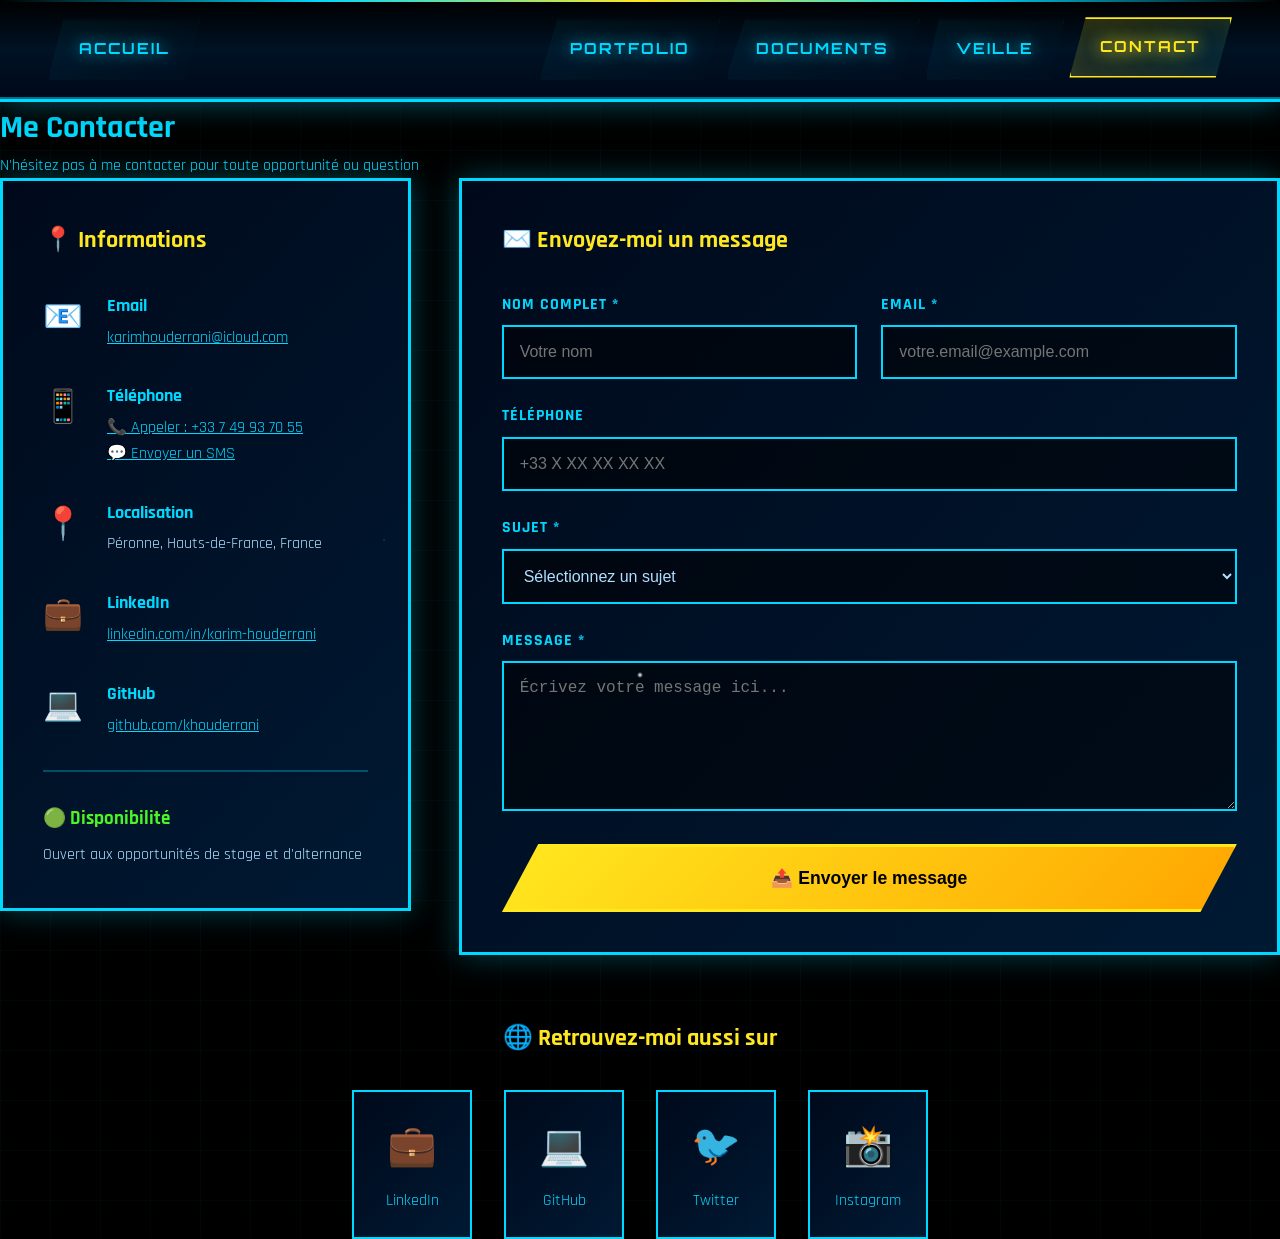
<file: CONTACT.html>
<!DOCTYPE html>
<html lang="fr">
<head>
    <meta charset="UTF-8">
    <meta name="viewport" content="width=device-width, initial-scale=1.0">
    <title>Contact - Karim Houderrani</title>
    <link rel="stylesheet" href="style.css">
</head>
<body>
    <!-- Menu -->
    <header>
        <nav>
            <ul class="menu-left">
                <li><a href="index.html">Accueil</a></li>
            </ul>
            <ul class="menu-right">
                <li class="has-submenu">
                    <a href="#">Portfolio</a>
                    <ul class="submenu">
                        <li><a href="tp.html">TPs</a></li>
                        <li><a href="projet.html">Projets</a></li>
                        <li><a href="stagesio1.html">Stage SIO1</a></li>
                        <li><a href="stagesio2.html">Stage SIO2</a></li>
                    </ul>
                </li>
                <li class="has-submenu">
                    <a href="#">Documents</a>
                    <ul class="submenu">
                        <li><a href="cv.html">CV</a></li>
                        <li><a href="lettre de motivation.html">Lettre de motivation</a></li>
                        <li><a href="conventionstagesio1.html">Convention SIO1</a></li>
                        <li><a href="conventionstagesio2.html">Convention SIO2</a></li>
                    </ul>
                </li>
                <li class="has-submenu">
                    <a href="#">Veille</a>
                    <ul class="submenu">
                        <li><a href="veillesujet1.html">Thème 1</a></li>
                        <li><a href="veillesujet2.html">Thème 2</a></li>
                    </ul>
                </li>
                <li><a href="contact.html" class="active">Contact</a></li>
            </ul>
        </nav>
    </header>

    <main class="content-page">
        <div class="container">
            <h1 class="page-title">Me Contacter</h1>
            <p class="page-subtitle">N'hésitez pas à me contacter pour toute opportunité ou question</p>

            <div class="contact-wrapper">
                <!-- Informations de contact -->
                <div class="contact-info">
                    <h2>📍 Informations</h2>
                    
                    <div class="contact-item">
                        <div class="contact-icon">📧</div>
                        <div class="contact-details">
                            <h3>Email</h3>
                            <p><a href="mailto:karimhouderrani@icloud.com">karimhouderrani@icloud.com</a></p>
                        </div>
                    </div>

                    <div class="contact-item">
                        <div class="contact-icon">📱</div>
                        <div class="contact-details">
                            <h3>Téléphone</h3>
                            <p>
                                <a href="tel:+33749937055">📞 Appeler : +33 7 49 93 70 55</a>
                            </p>
                            <p>
                                <a href="sms:+33749937055">💬 Envoyer un SMS</a>
                            </p>
                        </div>
                    </div>

                    <div class="contact-item">
                        <div class="contact-icon">📍</div>
                        <div class="contact-details">
                            <h3>Localisation</h3>
                            <p>Péronne, Hauts-de-France, France</p>
                        </div>
                    </div>

                    <div class="contact-item">
                        <div class="contact-icon">💼</div>
                        <div class="contact-details">
                            <h3>LinkedIn</h3>
                            <p>
                                <a href="https://www.linkedin.com/in/karim-houderrani-457014387" target="_blank">
                                    linkedin.com/in/karim-houderrani
                                </a>
                            </p>
                        </div>
                    </div>

                    <div class="contact-item">
                        <div class="contact-icon">💻</div>
                        <div class="contact-details">
                            <h3>GitHub</h3>
                            <p><a href="https://github.com/khouderrani" target="_blank">github.com/khouderrani</a></p>
                        </div>
                    </div>

                    <div class="availability">
                        <h3>🟢 Disponibilité</h3>
                        <p>Ouvert aux opportunités de stage et d'alternance</p>
                    </div>
                </div>

                <!-- Formulaire de contact Formspree -->
                <div class="contact-form-container">
                    <h2>✉️ Envoyez-moi un message</h2>
                    
                    <!-- ⚠️ Remplace XXXXXXXX par ton vrai code Formspree -->
                    <form class="contact-form" action="https://formspree.io/f/mqenegpq" method="POST">
                        
                        <div class="form-row">
                            <div class="form-group">
                                <label for="nom">Nom complet *</label>
                                <input type="text" id="nom" name="nom" required placeholder="Votre nom">
                            </div>

                            <div class="form-group">
                                <label for="email">Email *</label>
                                <input type="email" id="email" name="email" required placeholder="votre.email@example.com">
                            </div>
                        </div>

                        <div class="form-group">
                            <label for="telephone">Téléphone</label>
                            <input type="tel" id="telephone" name="telephone" placeholder="+33 X XX XX XX XX">
                        </div>

                        <div class="form-group">
                            <label for="sujet">Sujet *</label>
                            <select id="sujet" name="sujet" required>
                                <option value="">Sélectionnez un sujet</option>
                                <option value="stage">Proposition de stage</option>
                                <option value="emploi">Opportunité d'emploi</option>
                                <option value="alternance">Alternance</option>
                                <option value="projet">Collaboration sur un projet</option>
                                <option value="information">Demande d'information</option>
                                <option value="autre">Autre</option>
                            </select>
                        </div>

                        <div class="form-group">
                            <label for="message">Message *</label>
                            <textarea id="message" name="message" required placeholder="Écrivez votre message ici..."></textarea>
                        </div>

                        <!-- Champ caché pour rediriger après envoi -->
                        <input type="hidden" name="_next" value="https://titulaireranik-ctrl.github.io/khouderrani.github.io/contact.html">
                        
                        <!-- Champ caché pour le sujet de l'email reçu -->
                        <input type="hidden" name="_subject" value="Nouveau message depuis ton portfolio !">

                        <button type="submit" class="btn-submit">
                            <span>📤 Envoyer le message</span>
                        </button>
                    </form>

                    <div id="form-message" class="form-feedback"></div>
                </div>
            </div>

            <!-- Section réseaux sociaux -->
            <div class="social-section">
                <h2>🌐 Retrouvez-moi aussi sur</h2>
                <div class="social-links">
                    <a href="https://www.linkedin.com/in/karim-houderrani-457014387" class="social-link" target="_blank">
                        <span class="social-icon">💼</span>
                        <span>LinkedIn</span>
                    </a>
                    <a href="https://github.com/khouderrani" class="social-link" target="_blank">
                        <span class="social-icon">💻</span>
                        <span>GitHub</span>
                    </a>
                    <a href="#" class="social-link" target="_blank">
                        <span class="social-icon">🐦</span>
                        <span>Twitter</span>
                    </a>
                    <a href="#" class="social-link" target="_blank">
                        <span class="social-icon">📸</span>
                        <span>Instagram</span>
                    </a>
                </div>
            </div>
        </div>
    </main>
</body>
</html>
</file>
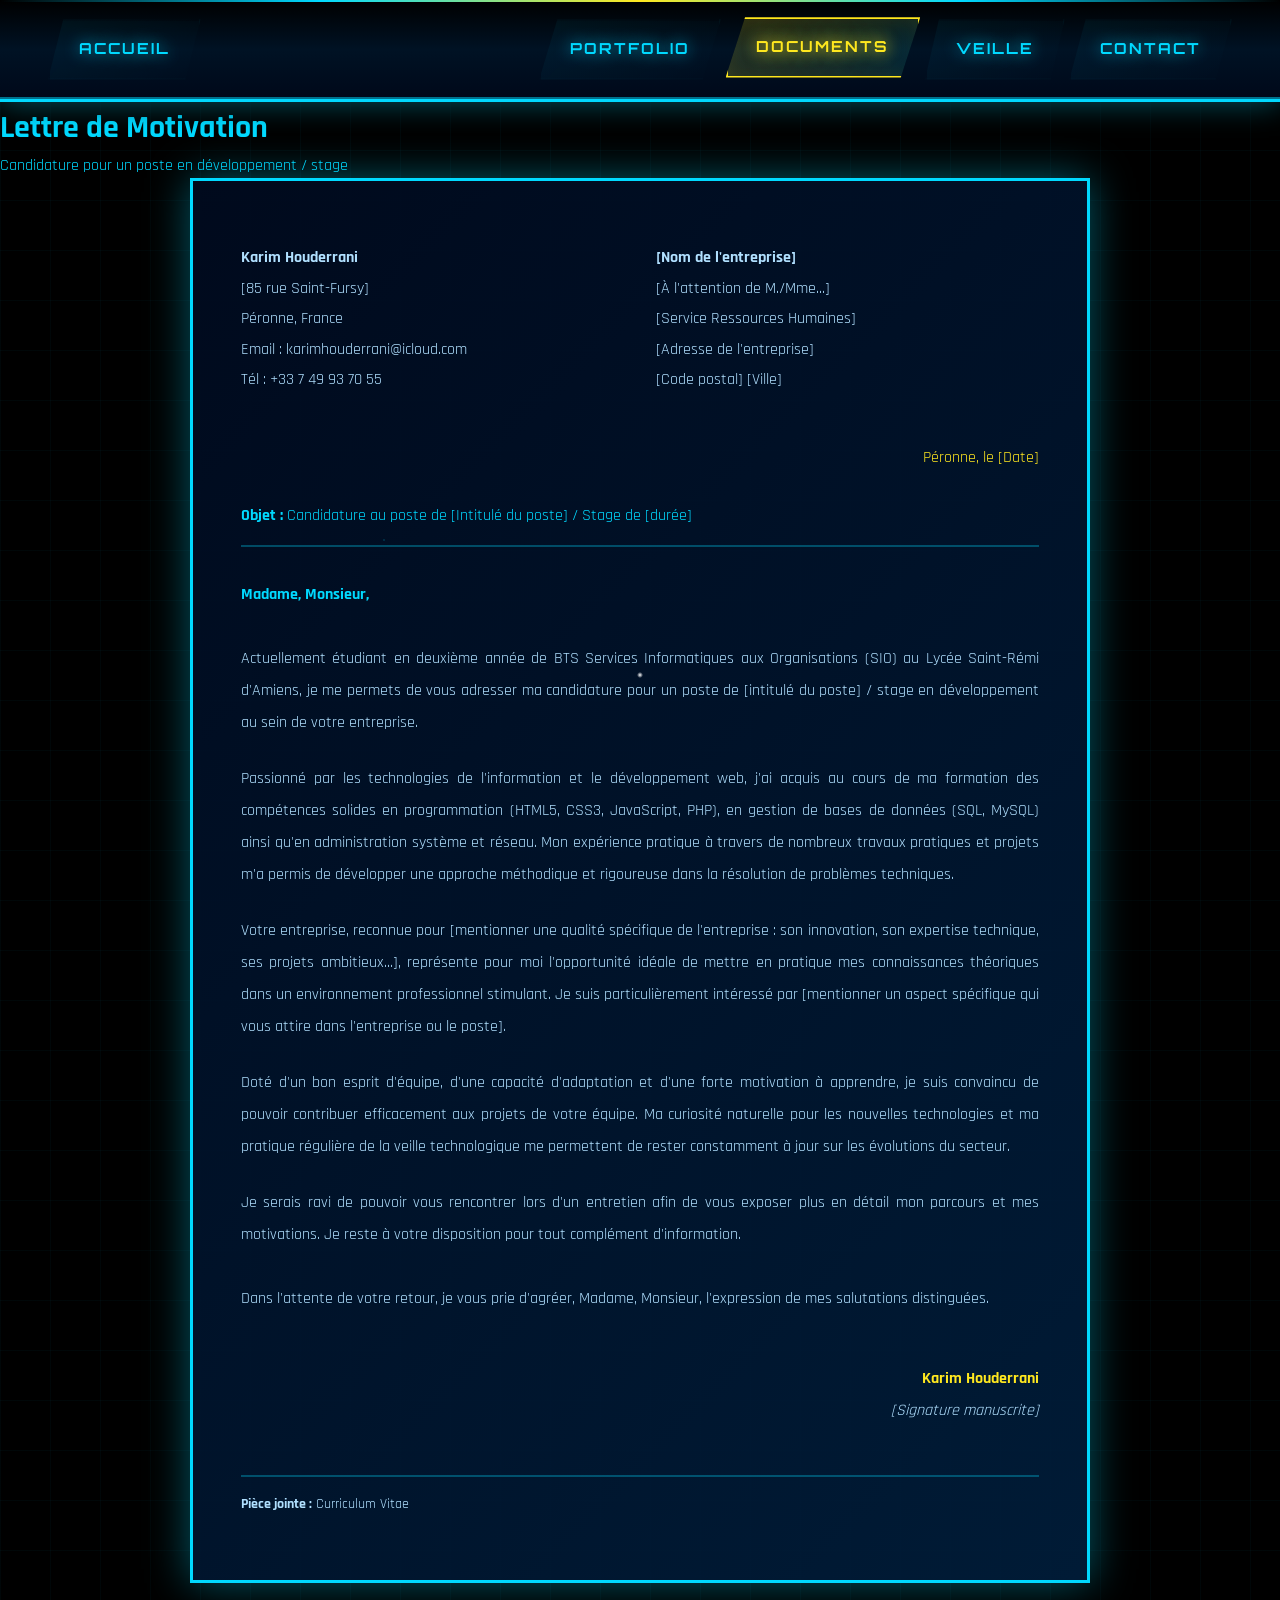
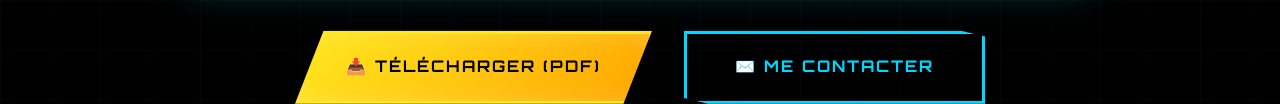
<file: lettre de motivation.html>
<!DOCTYPE html>
<html lang="fr">
<head>
    <meta charset="UTF-8">
    <meta name="viewport" content="width=device-width, initial-scale=1.0">
    <title>Lettre de Motivation - Karim Houderrani</Kbd></title>
    <link rel="stylesheet" href="style.css">
</head>
<body>
    <!-- Menu -->

    <header>
        <nav>
            <ul class="menu-left">
                <li><a href="index.html">Accueil</a></li>
            </ul>
            <ul class="menu-right">
                <li class="has-submenu">
                    <a href="#">Portfolio</a>
                    <ul class="submenu">
                        <li><a href="tp.html">TPs</a></li>
                        <li><a href="projet.html">Projets</a></li>
                        <li><a href="stagesio1.html">Stage SIO1</a></li>
                        <li><a href="stagesio2.html">Stage SIO2</a></li>
                    </ul>
                </li>
                <li class="has-submenu">
                    <a href="#" class="active">Documents</a>
                    <ul class="submenu">
                        <li><a href="cv.html">CV</a></li>
                        <li><a href="lettre de motivation.html">Lettre de motivation</a></li>
                        <li><a href="conventionstagesio1.html">Convention SIO1</a></li>
                        <li><a href="conventionstagesio2.html">Convention SIO2</a></li>
                    </ul>
                </li>
                <li class="has-submenu">
                    <a href="#">Veille</a>
                    <ul class="submenu">
                        <li><a href="veillesujet1.html">Thème 1</a></li>
                        <li><a href="veillesujet2.html">Thème 2</a></li>
                    </ul>
                </li>
                <li><a href="contact.html">Contact</a></li>
            </ul>
        </nav>
    </header>

    <main class="content-page">
        <div class="container">
            <h1 class="page-title">Lettre de Motivation</h1>
            <p class="page-subtitle">Candidature pour un poste en développement / stage</p>

            <div class="letter-container">
                <div class="letter-header">
                    <div class="sender-info">
                        <p><strong>Karim Houderrani</strong></p>
                        <p>[85 rue Saint-Fursy]</p>
                        <p>Péronne, France</p>
                        <p>Email : karimhouderrani@icloud.com</p>
                        <p>Tél : +33 7 49 93 70 55</p>
                    </div>
                    
                    <div class="recipient-info">
                        <p><strong>[Nom de l'entreprise]</strong></p>
                        <p>[À l'attention de M./Mme...]</p>
                        <p>[Service Ressources Humaines]</p>
                        <p>[Adresse de l'entreprise]</p>
                        <p>[Code postal] [Ville]</p>
                    </div>
                </div>

                <div class="letter-date">
                    <p>Péronne, le [Date]</p>
                </div>

                <div class="letter-object">
                    <p><strong>Objet :</strong> Candidature au poste de [Intitulé du poste] / Stage de [durée]</p>
                </div>

                <div class="letter-body">
                    <p class="salutation">Madame, Monsieur,</p>

                    <p class="paragraph">
                        Actuellement étudiant en deuxième année de BTS Services Informatiques aux Organisations (SIO) au Lycée Saint-Rémi d'Amiens, je me permets de vous adresser ma candidature pour un poste de [intitulé du poste] / stage en développement au sein de votre entreprise.
                    </p>

                    <p class="paragraph">
                        Passionné par les technologies de l'information et le développement web, j'ai acquis au cours de ma formation des compétences solides en programmation (HTML5, CSS3, JavaScript, PHP), en gestion de bases de données (SQL, MySQL) ainsi qu'en administration système et réseau. Mon expérience pratique à travers de nombreux travaux pratiques et projets m'a permis de développer une approche méthodique et rigoureuse dans la résolution de problèmes techniques.
                    </p>

                    <p class="paragraph">
                        Votre entreprise, reconnue pour [mentionner une qualité spécifique de l'entreprise : son innovation, son expertise technique, ses projets ambitieux...], représente pour moi l'opportunité idéale de mettre en pratique mes connaissances théoriques dans un environnement professionnel stimulant. Je suis particulièrement intéressé par [mentionner un aspect spécifique qui vous attire dans l'entreprise ou le poste].
                    </p>

                    <p class="paragraph">
                        Doté d'un bon esprit d'équipe, d'une capacité d'adaptation et d'une forte motivation à apprendre, je suis convaincu de pouvoir contribuer efficacement aux projets de votre équipe. Ma curiosité naturelle pour les nouvelles technologies et ma pratique régulière de la veille technologique me permettent de rester constamment à jour sur les évolutions du secteur.
                    </p>

                    <p class="paragraph">
                        Je serais ravi de pouvoir vous rencontrer lors d'un entretien afin de vous exposer plus en détail mon parcours et mes motivations. Je reste à votre disposition pour tout complément d'information.
                    </p>

                    <p class="closing">
                        Dans l'attente de votre retour, je vous prie d'agréer, Madame, Monsieur, l'expression de mes salutations distinguées.
                    </p>

                    <div class="signature">
                        <p><strong>Karim Houderrani</strong></p>
                        <p style="font-style: italic; color: #B0E0FF;">[Signature manuscrite]</p>
                    </div>
                </div>

                <div class="letter-footer">
                    <p style="font-size: 0.9rem; color: #B0E0FF;">
                        <strong>Pièce jointe :</strong> Curriculum Vitae
                    </p>
                </div>
            </div>

            <!-- Boutons d'action -->
            <div style="text-align: center; margin-top: 3rem; display: flex; gap: 2rem; justify-content: center; flex-wrap: wrap;">
                <a href="Lettre_de_motivation_Karim.pdf" download class="btn-primary">📥 Télécharger (PDF)</a>
                <a href="contact.html" class="btn-secondary">✉️ Me Contacter</a>
            </div>
        </div>
    </main>
</body>
</html>
</file>
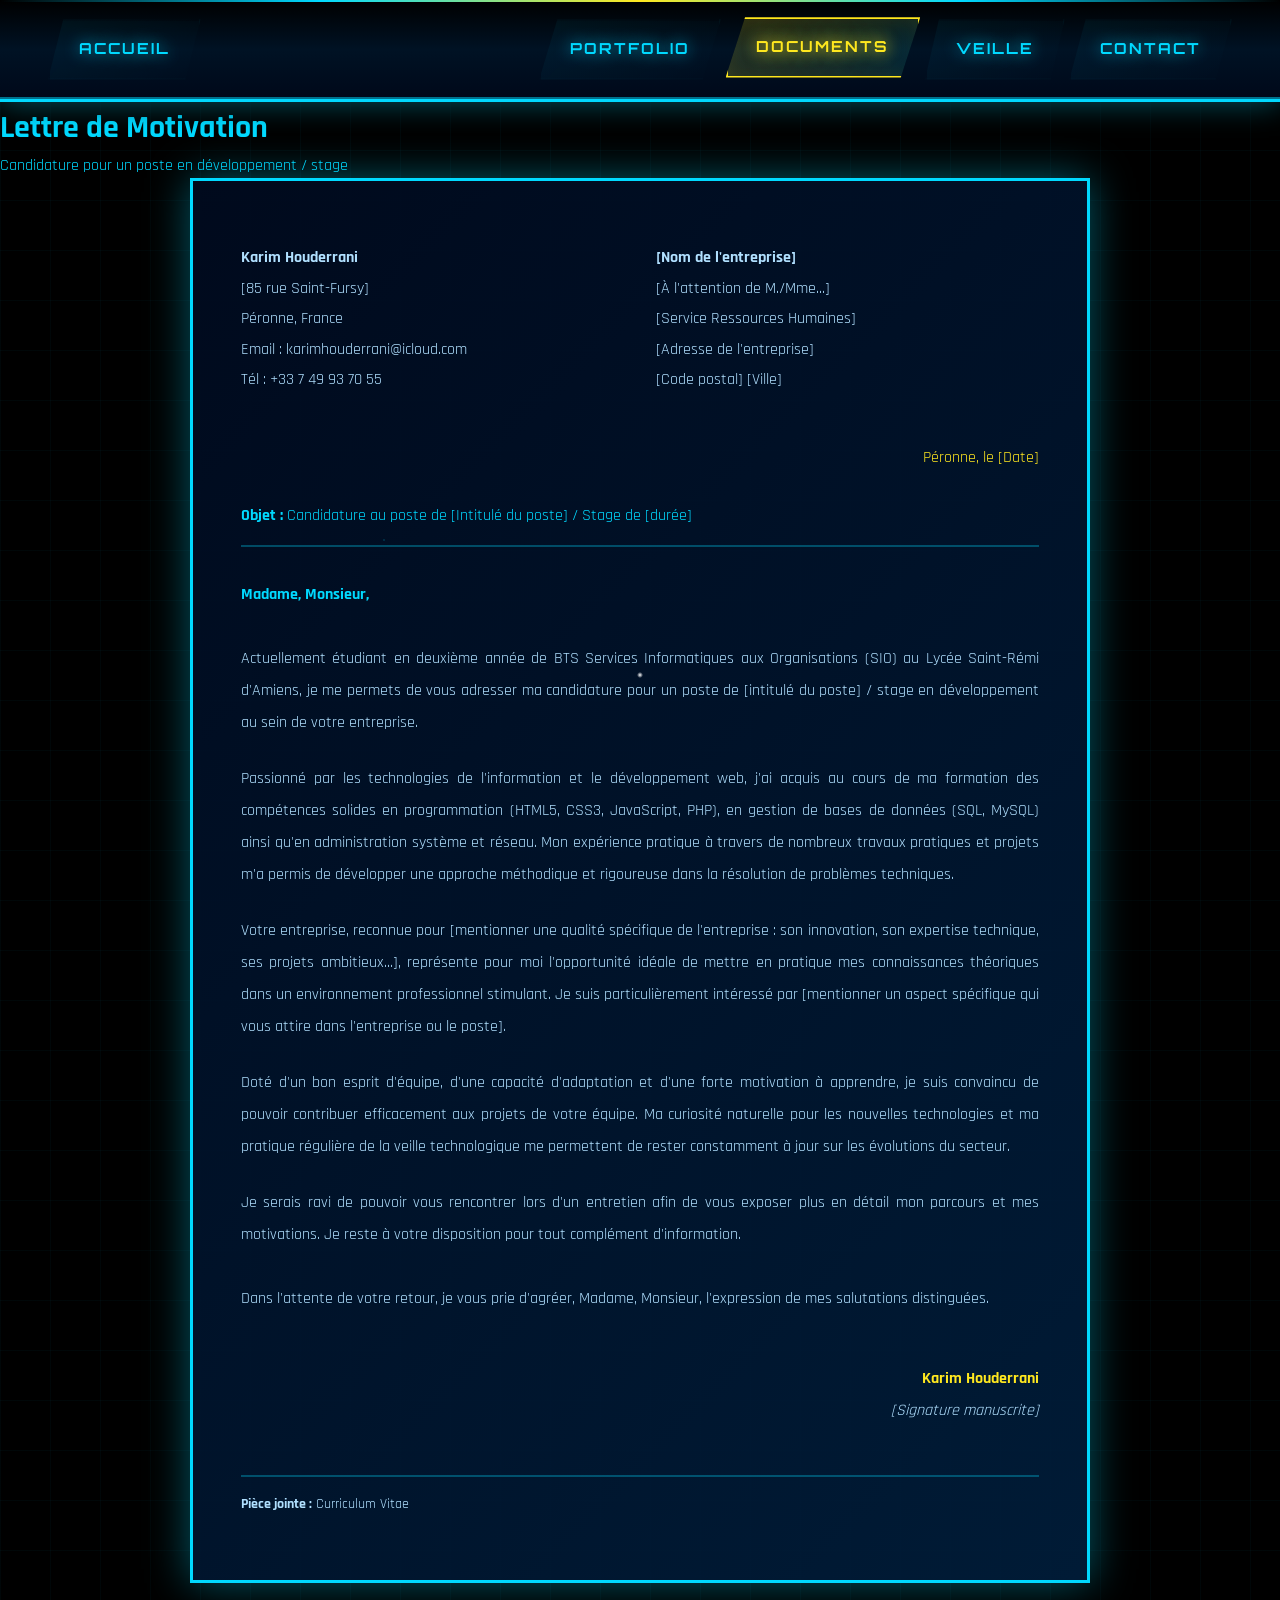
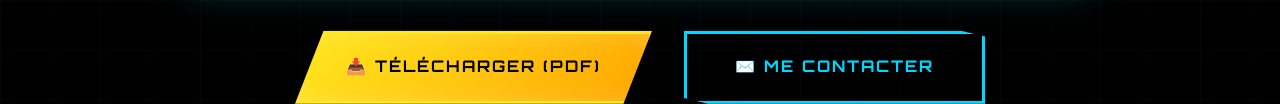
<file: lettre_de_motivation.html>
<!DOCTYPE html>
<html lang="fr">
<head>
    <meta charset="UTF-8">
    <meta name="viewport" content="width=device-width, initial-scale=1.0">
    <title>Lettre de Motivation - Karim Houderrani</Kbd></title>
    <link rel="stylesheet" href="style.css">
</head>
<body>
    <!-- Menu -->

    <header>
        <nav>
            <ul class="menu-left">
                <li><a href="index.html">Accueil</a></li>
            </ul>
            <ul class="menu-right">
                <li class="has-submenu">
                    <a href="#">Portfolio</a>
                    <ul class="submenu">
                        <li><a href="tp.html">TPs</a></li>
                        <li><a href="projet.html">Projets</a></li>
                        <li><a href="stagesio1.html">Stage SIO1</a></li>
                        <li><a href="stagesio2.html">Stage SIO2</a></li>
                    </ul>
                </li>
                <li class="has-submenu">
                    <a href="#" class="active">Documents</a>
                    <ul class="submenu">
                        <li><a href="cv.html">CV</a></li>
                        <li><a href="lettre de motivation.html">Lettre de motivation</a></li>
                        <li><a href="conventionstagesio1.html">Convention SIO1</a></li>
                        <li><a href="conventionstagesio2.html">Convention SIO2</a></li>
                    </ul>
                </li>
                <li class="has-submenu">
                    <a href="#">Veille</a>
                    <ul class="submenu">
                        <li><a href="veillesujet1.html">Thème 1</a></li>
                        <li><a href="veillesujet2.html">Thème 2</a></li>
                    </ul>
                </li>
                <li><a href="contact.html">Contact</a></li>
            </ul>
        </nav>
    </header>

    <main class="content-page">
        <div class="container">
            <h1 class="page-title">Lettre de Motivation</h1>
            <p class="page-subtitle">Candidature pour un poste en développement / stage</p>

            <div class="letter-container">
                <div class="letter-header">
                    <div class="sender-info">
                        <p><strong>Karim Houderrani</strong></p>
                        <p>[85 rue Saint-Fursy]</p>
                        <p>Péronne, France</p>
                        <p>Email : karimhouderrani@icloud.com</p>
                        <p>Tél : +33 7 49 93 70 55</p>
                    </div>
                    
                    <div class="recipient-info">
                        <p><strong>[Nom de l'entreprise]</strong></p>
                        <p>[À l'attention de M./Mme...]</p>
                        <p>[Service Ressources Humaines]</p>
                        <p>[Adresse de l'entreprise]</p>
                        <p>[Code postal] [Ville]</p>
                    </div>
                </div>

                <div class="letter-date">
                    <p>Péronne, le [Date]</p>
                </div>

                <div class="letter-object">
                    <p><strong>Objet :</strong> Candidature au poste de [Intitulé du poste] / Stage de [durée]</p>
                </div>

                <div class="letter-body">
                    <p class="salutation">Madame, Monsieur,</p>

                    <p class="paragraph">
                        Actuellement étudiant en deuxième année de BTS Services Informatiques aux Organisations (SIO) au Lycée Saint-Rémi d'Amiens, je me permets de vous adresser ma candidature pour un poste de [intitulé du poste] / stage en développement au sein de votre entreprise.
                    </p>

                    <p class="paragraph">
                        Passionné par les technologies de l'information et le développement web, j'ai acquis au cours de ma formation des compétences solides en programmation (HTML5, CSS3, JavaScript, PHP), en gestion de bases de données (SQL, MySQL) ainsi qu'en administration système et réseau. Mon expérience pratique à travers de nombreux travaux pratiques et projets m'a permis de développer une approche méthodique et rigoureuse dans la résolution de problèmes techniques.
                    </p>

                    <p class="paragraph">
                        Votre entreprise, reconnue pour [mentionner une qualité spécifique de l'entreprise : son innovation, son expertise technique, ses projets ambitieux...], représente pour moi l'opportunité idéale de mettre en pratique mes connaissances théoriques dans un environnement professionnel stimulant. Je suis particulièrement intéressé par [mentionner un aspect spécifique qui vous attire dans l'entreprise ou le poste].
                    </p>

                    <p class="paragraph">
                        Doté d'un bon esprit d'équipe, d'une capacité d'adaptation et d'une forte motivation à apprendre, je suis convaincu de pouvoir contribuer efficacement aux projets de votre équipe. Ma curiosité naturelle pour les nouvelles technologies et ma pratique régulière de la veille technologique me permettent de rester constamment à jour sur les évolutions du secteur.
                    </p>

                    <p class="paragraph">
                        Je serais ravi de pouvoir vous rencontrer lors d'un entretien afin de vous exposer plus en détail mon parcours et mes motivations. Je reste à votre disposition pour tout complément d'information.
                    </p>

                    <p class="closing">
                        Dans l'attente de votre retour, je vous prie d'agréer, Madame, Monsieur, l'expression de mes salutations distinguées.
                    </p>

                    <div class="signature">
                        <p><strong>Karim Houderrani</strong></p>
                        <p style="font-style: italic; color: #B0E0FF;">[Signature manuscrite]</p>
                    </div>
                </div>

                <div class="letter-footer">
                    <p style="font-size: 0.9rem; color: #B0E0FF;">
                        <strong>Pièce jointe :</strong> Curriculum Vitae
                    </p>
                </div>
            </div>

            <!-- Boutons d'action -->
            <div style="text-align: center; margin-top: 3rem; display: flex; gap: 2rem; justify-content: center; flex-wrap: wrap;">
                <a href="images/Lettre_de_motivation_Karim.pdf" download class="btn-primary">📥 Télécharger (PDF)</a>
                <a href="contact.html" class="btn-secondary">✉️ Me Contacter</a>
            </div>
        </div>
    </main>
</body>
</html>
</file>
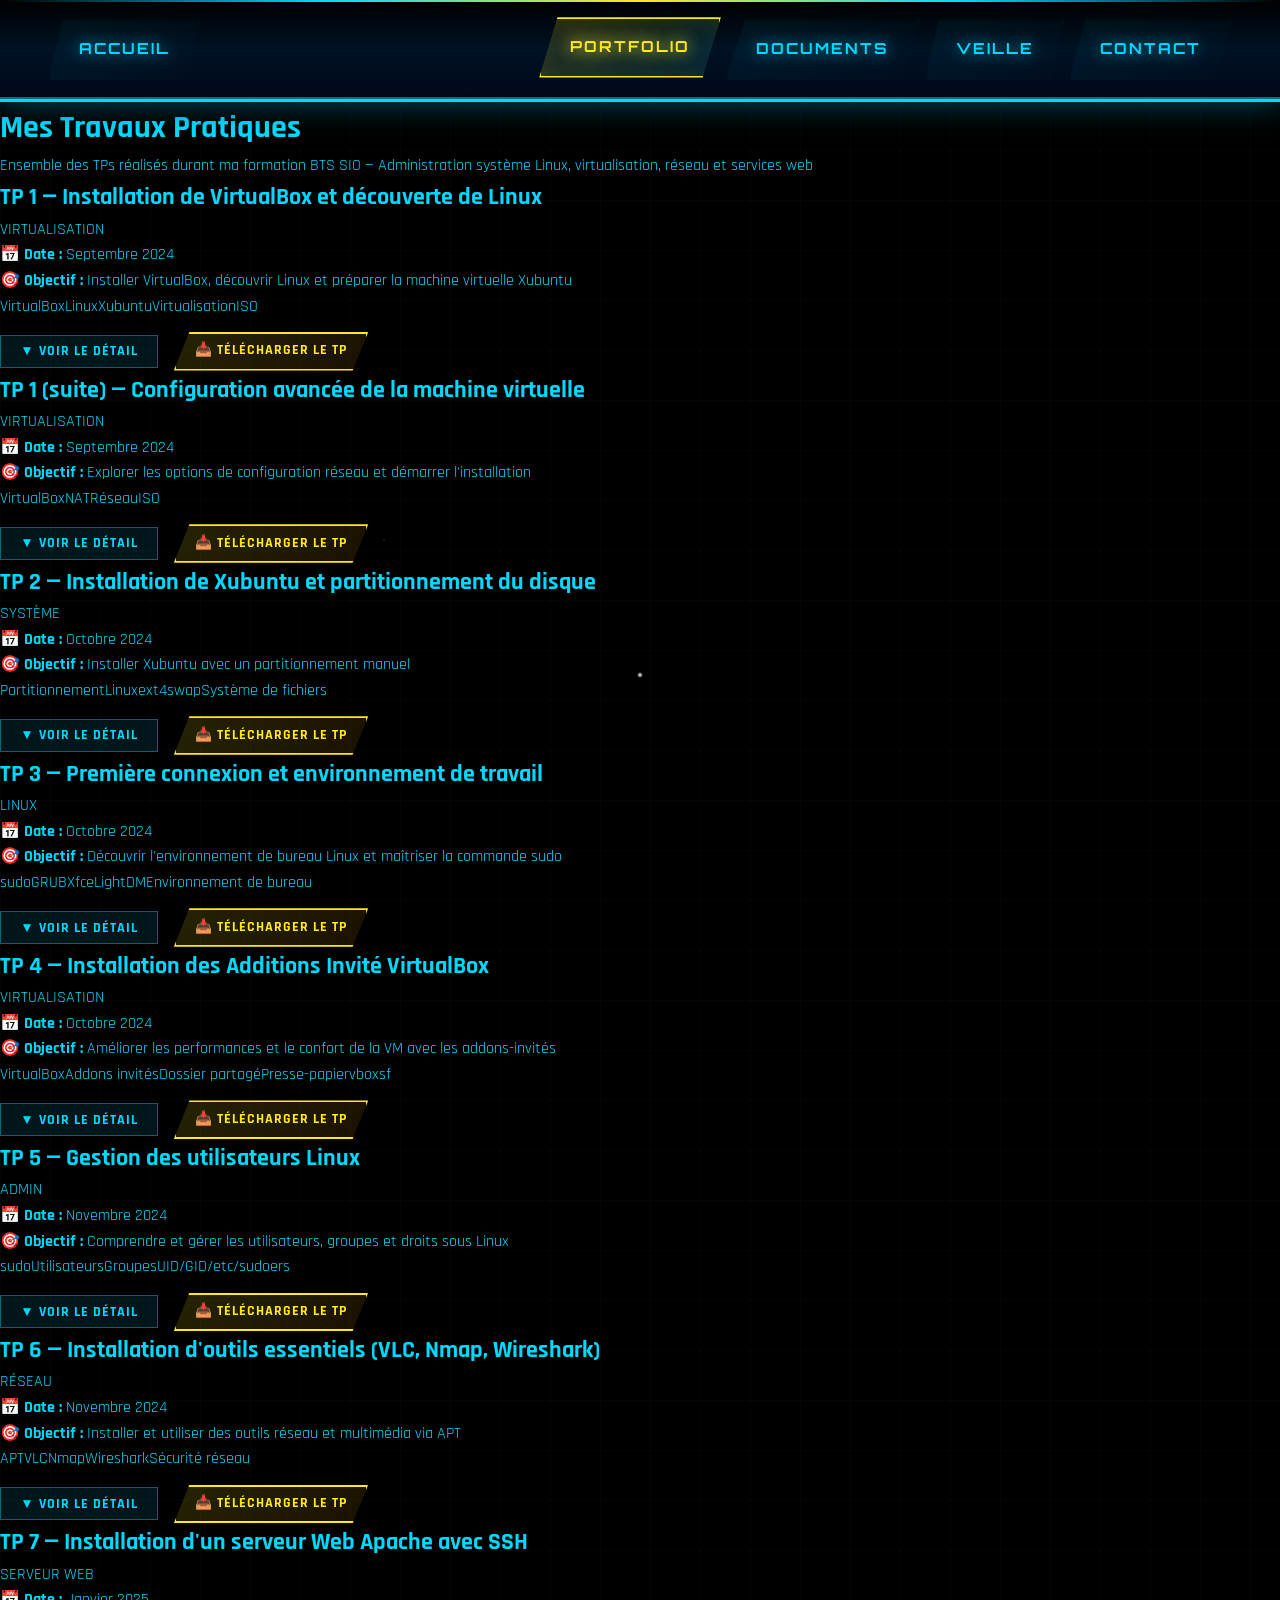
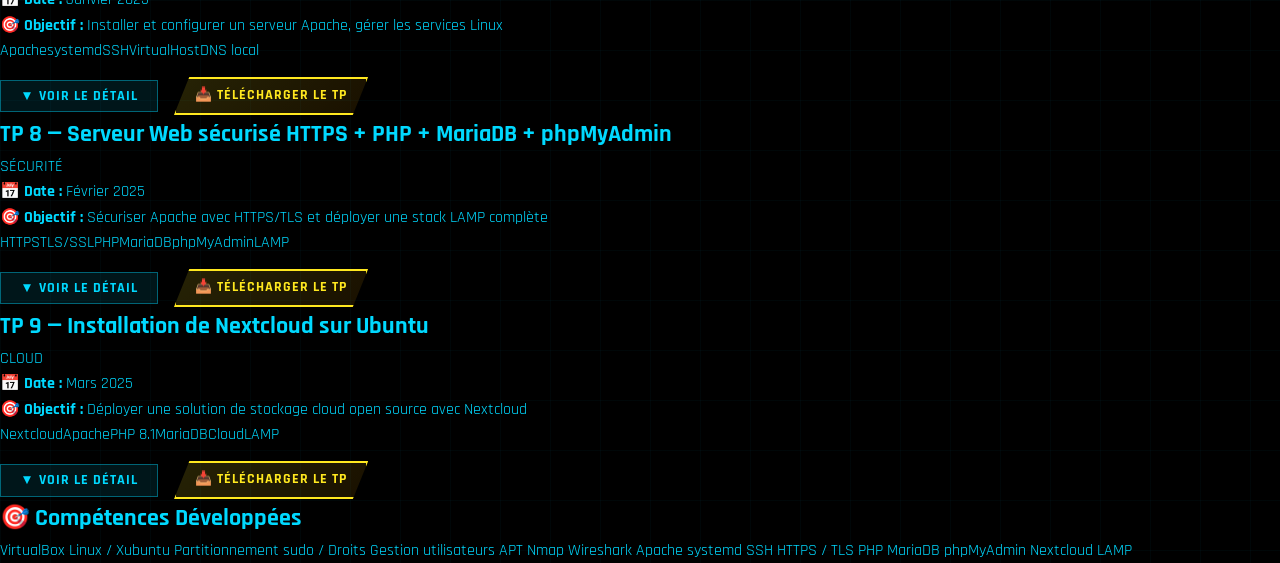
<file: tp.html>
<!DOCTYPE html>
<html lang="fr">
<head>
<meta charset="UTF-8">
<meta name="viewport" content="width=device-width, initial-scale=1.0">
<title>TPs - Karim Houderrani</title>
<link rel="stylesheet" href="style.css">
<style>
.tp-detail-section{margin-bottom:1.2rem;}
.tp-detail-section h3{font-size:0.95rem;color:#FFE81F;margin-bottom:0.5rem;border-left:3px solid #FFE81F;padding-left:0.7rem;text-shadow:0 0 8px rgba(255,232,31,0.6);}
.tp-detail-section ul{list-style:disc;padding-left:1.5rem;color:#B0E0FF;line-height:1.8;font-size:0.95rem;}
.tp-detail-section p{color:#B0E0FF;line-height:1.7;font-size:0.95rem;}
.cmd-block{background:#0a0f1a;border:1px solid #00D9FF;border-left:3px solid #FFE81F;padding:0.8rem 1rem;font-family:monospace;font-size:0.85rem;color:#7ee787;margin:0.5rem 0 1rem;overflow-x:auto;white-space:pre;box-shadow:inset 0 0 10px rgba(0,217,255,0.05);}
.tp-body{padding-top:1.2rem;border-top:1px solid rgba(0,217,255,0.2);margin-top:1rem;display:none;}
.tp-actions{display:flex;gap:1rem;margin-top:0.8rem;flex-wrap:wrap;align-items:center;}
.toggle-btn{background:rgba(0,217,255,0.1);border:1px solid rgba(0,217,255,0.4);color:#00D9FF;padding:0.4rem 1.2rem;font-size:0.85rem;cursor:pointer;transition:all 0.2s;font-family:'Rajdhani',sans-serif;font-weight:700;letter-spacing:1px;text-transform:uppercase;}
.toggle-btn:hover{background:rgba(0,217,255,0.25);box-shadow:0 0 15px rgba(0,217,255,0.4);}
.dl-btn{background:linear-gradient(135deg,rgba(255,232,31,0.15),rgba(255,165,0,0.1));border:2px solid #FFE81F;color:#FFE81F;padding:0.4rem 1.2rem;font-size:0.85rem;cursor:pointer;text-decoration:none;font-family:'Rajdhani',sans-serif;font-weight:700;letter-spacing:1px;text-transform:uppercase;display:inline-flex;align-items:center;gap:0.4rem;transition:all 0.2s;clip-path:polygon(8% 0%,100% 0%,92% 100%,0% 100%);}
.dl-btn:hover{background:linear-gradient(135deg,rgba(255,232,31,0.3),rgba(255,165,0,0.2));box-shadow:0 0 20px rgba(255,232,31,0.5);transform:translateY(-2px);}
</style>
</head>
<body>

<header>
  <nav>
    <ul class="menu-left">
      <li><a href="index.html">Accueil</a></li>
    </ul>
    <ul class="menu-right">
      <li class="has-submenu">
        <a href="#" class="active">Portfolio</a>
        <ul class="submenu">
          <li><a href="tp.html">TPs</a></li>
          <li><a href="projet.html">Projets</a></li>
          <li><a href="stagesio1.html">Stage SIO1</a></li>
          <li><a href="stagesio2.html">Stage SIO2</a></li>
        </ul>
      </li>
      <li class="has-submenu">
        <a href="#">Documents</a>
        <ul class="submenu">
          <li><a href="cv.html">CV</a></li>
          <li><a href="lettre de motivation.html">Lettre de motivation</a></li>
          <li><a href="conventionstagesio1.html">Convention SIO1</a></li>
          <li><a href="conventionstagesio2.html">Convention SIO2</a></li>
        </ul>
      </li>
      <li class="has-submenu">
        <a href="#">Veille</a>
        <ul class="submenu">
          <li><a href="veillesujet1.html">Thème 1</a></li>
          <li><a href="veillesujet2.html">Thème 2</a></li>
        </ul>
      </li>
      <li><a href="contact.html">Contact</a></li>
    </ul>
  </nav>
</header>

<main class="content-page">
  <div class="container">
    <h1 class="page-title">Mes Travaux Pratiques</h1>
    <p class="page-subtitle">Ensemble des TPs réalisés durant ma formation BTS SIO — Administration système Linux, virtualisation, réseau et services web</p>

    <!-- TP 1 -->
    <div class="tp-card">
      <div class="tp-header">
        <h2>TP 1 — Installation de VirtualBox et découverte de Linux</h2>
        <span class="tp-badge">VIRTUALISATION</span>
      </div>
      <div class="tp-content">
        <p><strong>📅 Date :</strong> Septembre 2024</p>
        <p><strong>🎯 Objectif :</strong> Installer VirtualBox, découvrir Linux et préparer la machine virtuelle Xubuntu</p>
        <div class="skills">
          <span class="skill-tag">VirtualBox</span><span class="skill-tag">Linux</span><span class="skill-tag">Xubuntu</span><span class="skill-tag">Virtualisation</span><span class="skill-tag">ISO</span>
        </div>
        <div class="tp-actions">
          <button class="toggle-btn" onclick="toggle(this)">▼ Voir le détail</button>
          <a class="dl-btn" href="installation-et-configuration-xbuntu-avec-vb-etape-1.docx" download>📥 Télécharger le TP</a>
        </div>
        <div class="tp-body">
          <div class="tp-detail-section">
            <h3>Contexte</h3>
            <p>Linux est un système d'exploitation open source créé par Linus Torvalds en 1991, distribué sous licence GPL. Nous avons utilisé la distribution <strong>Xubuntu 25.10</strong>, légère et adaptée à une utilisation en machine virtuelle, sans modifier le système Windows hôte.</p>
          </div>
          <div class="tp-detail-section">
            <h3>Travail réalisé</h3>
            <ul>
              <li>Téléchargement et installation de VirtualBox sur Windows</li>
              <li>Création d'une machine virtuelle avec les ressources adaptées</li>
              <li>Montage de l'image ISO Xubuntu 25.10 dans le lecteur virtuel</li>
              <li>Recherche comparative : VirtualBox, Hyper-V, VMware (éditeur, fonctionnalités, usages)</li>
              <li>Étude des modes réseau : NAT, Accès par pont, Réseau interne, Host-only</li>
            </ul>
          </div>
          <div class="tp-detail-section">
            <h3>Compétences acquises</h3>
            <ul>
              <li>Comprendre le principe de la virtualisation</li>
              <li>Différencier les types de virtualisation et leurs usages</li>
              <li>Configurer une machine virtuelle dans VirtualBox</li>
              <li>Connaître les distributions Linux et leurs particularités</li>
            </ul>
          </div>
        </div>
      </div>
    </div>

    <!-- TP 1 suite -->
    <div class="tp-card">
      <div class="tp-header">
        <h2>TP 1 (suite) — Configuration avancée de la machine virtuelle</h2>
        <span class="tp-badge">VIRTUALISATION</span>
      </div>
      <div class="tp-content">
        <p><strong>📅 Date :</strong> Septembre 2024</p>
        <p><strong>🎯 Objectif :</strong> Explorer les options de configuration réseau et démarrer l'installation</p>
        <div class="skills">
          <span class="skill-tag">VirtualBox</span><span class="skill-tag">NAT</span><span class="skill-tag">Réseau</span><span class="skill-tag">ISO</span>
        </div>
        <div class="tp-actions">
          <button class="toggle-btn" onclick="toggle(this)">▼ Voir le détail</button>
          <a class="dl-btn" href="installation-et-configuration-xbuntu-avec-vb-etape-1-suite.docx" download>📥 Télécharger le TP</a>
        </div>
        <div class="tp-body">
          <div class="tp-detail-section">
            <h3>Travail réalisé</h3>
            <ul>
              <li>Exploration des options de configuration de la machine virtuelle</li>
              <li>Découverte des modes de carte réseau (NAT, Pont, Réseau interne, Host-only)</li>
              <li>Insertion du fichier ISO Xubuntu 25.10 dans le lecteur DVD virtuel</li>
              <li>Démarrage de la machine virtuelle sur le DVD</li>
            </ul>
          </div>
          <div class="tp-detail-section">
            <h3>Modes réseau étudiés</h3>
            <ul>
              <li><strong>NAT</strong> — accès Internet via la machine hôte, isolé du réseau local</li>
              <li><strong>Pont (Bridged)</strong> — la VM est visible sur le réseau local comme une vraie machine</li>
              <li><strong>Réseau interne</strong> — communication uniquement entre VMs</li>
              <li><strong>Host-only</strong> — communication entre la VM et l'hôte uniquement</li>
            </ul>
          </div>
        </div>
      </div>
    </div>

    <!-- TP 2 -->
    <div class="tp-card">
      <div class="tp-header">
        <h2>TP 2 — Installation de Xubuntu et partitionnement du disque</h2>
        <span class="tp-badge">SYSTÈME</span>
      </div>
      <div class="tp-content">
        <p><strong>📅 Date :</strong> Octobre 2024</p>
        <p><strong>🎯 Objectif :</strong> Installer Xubuntu avec un partitionnement manuel</p>
        <div class="skills">
          <span class="skill-tag">Partitionnement</span><span class="skill-tag">Linux</span><span class="skill-tag">ext4</span><span class="skill-tag">swap</span><span class="skill-tag">Système de fichiers</span>
        </div>
        <div class="tp-actions">
          <button class="toggle-btn" onclick="toggle(this)">▼ Voir le détail</button>
          <a class="dl-btn" href="installation-et-configuration-xbuntu-avec-vb-etape-2.docx" download>📥 Télécharger le TP</a>
        </div>
        <div class="tp-body">
          <div class="tp-detail-section">
            <h3>Structure des partitions créées</h3>
            <ul>
              <li><strong>/boot</strong> — 500 Mo, ext4 : fichiers de démarrage (GRUB)</li>
              <li><strong>swap</strong> — 1500 Mo : espace d'échange (extension de la RAM)</li>
              <li><strong>/</strong> — partition racine : système d'exploitation</li>
              <li><strong>/home</strong> — données et fichiers personnels des utilisateurs</li>
            </ul>
          </div>
          <div class="tp-detail-section">
            <h3>Travail réalisé</h3>
            <ul>
              <li>Sélection de la langue française et du clavier "French"</li>
              <li>Désactivation des mises à jour pendant l'installation</li>
              <li>Création manuelle de la table de partitions</li>
              <li>Configuration et validation de chaque partition</li>
              <li>Finalisation de l'installation et premier démarrage</li>
            </ul>
          </div>
        </div>
      </div>
    </div>

    <!-- TP 3 -->
    <div class="tp-card">
      <div class="tp-header">
        <h2>TP 3 — Première connexion et environnement de travail</h2>
        <span class="tp-badge">LINUX</span>
      </div>
      <div class="tp-content">
        <p><strong>📅 Date :</strong> Octobre 2024</p>
        <p><strong>🎯 Objectif :</strong> Découvrir l'environnement de bureau Linux et maîtriser la commande sudo</p>
        <div class="skills">
          <span class="skill-tag">sudo</span><span class="skill-tag">GRUB</span><span class="skill-tag">Xfce</span><span class="skill-tag">LightDM</span><span class="skill-tag">Environnement de bureau</span>
        </div>
        <div class="tp-actions">
          <button class="toggle-btn" onclick="toggle(this)">▼ Voir le détail</button>
          <a class="dl-btn" href="etape-3-premiere-connexion-et-environnement-de-travail.docx" download>📥 Télécharger le TP</a>
        </div>
        <div class="tp-body">
          <div class="tp-detail-section">
            <h3>Contexte</h3>
            <p>La connexion se fait avec un compte utilisateur standard (jamais root). L'environnement <strong>Xfce</strong> est chargé via <strong>LightDM</strong>. La commande <strong>sudo</strong> permet d'exécuter des commandes administrateur ponctuellement.</p>
          </div>
          <div class="tp-detail-section">
            <h3>Commandes sudo</h3>
            <div class="cmd-block">sudo reboot          # Redémarre le système
sudo apt update      # Met à jour la liste des paquets</div>
          </div>
          <div class="tp-detail-section">
            <h3>Travail réalisé</h3>
            <ul>
              <li>Connexion avec le compte utilisateur créé à l'installation</li>
              <li>Découverte de l'environnement de bureau Xfce</li>
              <li>Modification de la résolution de l'écran virtuel</li>
              <li>Recherche comparative : GNOME, KDE Plasma, Xfce</li>
              <li>Compréhension du rôle de GRUB comme chargeur de noyau</li>
            </ul>
          </div>
        </div>
      </div>
    </div>

    <!-- TP 4 -->
    <div class="tp-card">
      <div class="tp-header">
        <h2>TP 4 — Installation des Additions Invité VirtualBox</h2>
        <span class="tp-badge">VIRTUALISATION</span>
      </div>
      <div class="tp-content">
        <p><strong>📅 Date :</strong> Octobre 2024</p>
        <p><strong>🎯 Objectif :</strong> Améliorer les performances et le confort de la VM avec les addons-invités</p>
        <div class="skills">
          <span class="skill-tag">VirtualBox</span><span class="skill-tag">Addons invités</span><span class="skill-tag">Dossier partagé</span><span class="skill-tag">Presse-papier</span><span class="skill-tag">vboxsf</span>
        </div>
        <div class="tp-actions">
          <button class="toggle-btn" onclick="toggle(this)">▼ Voir le détail</button>
          <a class="dl-btn" href="etape-4-installation-et-configuration-des-addonsinvites-de-virtualbox.docx" download>📥 Télécharger le TP</a>
        </div>
        <div class="tp-body">
          <div class="tp-detail-section">
            <h3>Installation des addons et dossier partagé</h3>
            <div class="cmd-block">sudo ./VBoxLinuxAdditions.run
sudo reboot
mkdir $HOME/partage
sudo mount -t vboxsf share $HOME/partage</div>
          </div>
          <div class="tp-detail-section">
            <h3>Travail réalisé</h3>
            <ul>
              <li>Insertion de l'image ISO des additions via le menu Périphériques</li>
              <li>Lancement du script d'installation VBoxLinuxAdditions</li>
              <li>Activation du presse-papier partagé bidirectionnel</li>
              <li>Création et montage du dossier partagé Windows ↔ Ubuntu</li>
            </ul>
          </div>
        </div>
      </div>
    </div>

    <!-- TP 5 -->
    <div class="tp-card">
      <div class="tp-header">
        <h2>TP 5 — Gestion des utilisateurs Linux</h2>
        <span class="tp-badge">ADMIN</span>
      </div>
      <div class="tp-content">
        <p><strong>📅 Date :</strong> Novembre 2024</p>
        <p><strong>🎯 Objectif :</strong> Comprendre et gérer les utilisateurs, groupes et droits sous Linux</p>
        <div class="skills">
          <span class="skill-tag">sudo</span><span class="skill-tag">Utilisateurs</span><span class="skill-tag">Groupes</span><span class="skill-tag">UID/GID</span><span class="skill-tag">/etc/sudoers</span>
        </div>
        <div class="tp-actions">
          <button class="toggle-btn" onclick="toggle(this)">▼ Voir le détail</button>
          <a class="dl-btn" href="etape-5-gestion-des-utilisateurs.docx" download>📥 Télécharger le TP</a>
        </div>
        <div class="tp-body">
          <div class="tp-detail-section">
            <h3>Commandes utilisées</h3>
            <div class="cmd-block">sudo cat /etc/sudoers        # Afficher la config sudo
cat /etc/group               # Lister les groupes
sudo useradd nomutilisateur  # Créer un utilisateur
sudo passwd nomutilisateur   # Définir un mot de passe
sudo usermod -aG sudo user   # Ajouter au groupe sudo</div>
          </div>
          <div class="tp-detail-section">
            <h3>Fichiers système clés</h3>
            <ul>
              <li><strong>/etc/sudoers</strong> — définit qui peut utiliser sudo et avec quels droits</li>
              <li><strong>/etc/passwd</strong> — liste de tous les utilisateurs du système</li>
              <li><strong>/etc/group</strong> — liste des groupes et leurs membres</li>
              <li><strong>/etc/shadow</strong> — mots de passe chiffrés (accès root uniquement)</li>
            </ul>
          </div>
        </div>
      </div>
    </div>

    <!-- TP 6 -->
    <div class="tp-card">
      <div class="tp-header">
        <h2>TP 6 — Installation d'outils essentiels (VLC, Nmap, Wireshark)</h2>
        <span class="tp-badge">RÉSEAU</span>
      </div>
      <div class="tp-content">
        <p><strong>📅 Date :</strong> Novembre 2024</p>
        <p><strong>🎯 Objectif :</strong> Installer et utiliser des outils réseau et multimédia via APT</p>
        <div class="skills">
          <span class="skill-tag">APT</span><span class="skill-tag">VLC</span><span class="skill-tag">Nmap</span><span class="skill-tag">Wireshark</span><span class="skill-tag">Sécurité réseau</span>
        </div>
        <div class="tp-actions">
          <button class="toggle-btn" onclick="toggle(this)">▼ Voir le détail</button>
          <a class="dl-btn" href="etape-6-installation-d-application.docx" download>📥 Télécharger le TP</a>
        </div>
        <div class="tp-body">
          <div class="tp-detail-section">
            <h3>Installations</h3>
            <div class="cmd-block">sudo apt update && sudo apt install vlc
sudo apt install nmap
nmap localhost          # Scan réseau local
sudo apt install wireshark</div>
          </div>
          <div class="tp-detail-section">
            <h3>Outils installés</h3>
            <ul>
              <li><strong>VLC</strong> — lecteur multimédia universel</li>
              <li><strong>Nmap</strong> — cartographie réseau, détection des ports et services ouverts</li>
              <li><strong>Wireshark</strong> — capture et analyse du trafic réseau en temps réel (ARP, IP, TCP, DNS…)</li>
            </ul>
          </div>
        </div>
      </div>
    </div>

    <!-- TP 7 -->
    <div class="tp-card">
      <div class="tp-header">
        <h2>TP 7 — Installation d'un serveur Web Apache avec SSH</h2>
        <span class="tp-badge">SERVEUR WEB</span>
      </div>
      <div class="tp-content">
        <p><strong>📅 Date :</strong> Janvier 2025</p>
        <p><strong>🎯 Objectif :</strong> Installer et configurer un serveur Apache, gérer les services Linux</p>
        <div class="skills">
          <span class="skill-tag">Apache</span><span class="skill-tag">systemd</span><span class="skill-tag">SSH</span><span class="skill-tag">VirtualHost</span><span class="skill-tag">DNS local</span>
        </div>
        <div class="tp-actions">
          <button class="toggle-btn" onclick="toggle(this)">▼ Voir le détail</button>
          <a class="dl-btn" href="etape-8-1-installation-serveur-web.docx" download>📥 Télécharger le TP</a>
        </div>
        <div class="tp-body">
          <div class="tp-detail-section">
            <h3>Gestion des services avec systemctl</h3>
            <div class="cmd-block">systemctl start apache2
systemctl stop apache2
systemctl restart apache2
systemctl status apache2
systemctl list-units --type=service</div>
          </div>
          <div class="tp-detail-section">
            <h3>Installation SSH + Apache</h3>
            <div class="cmd-block">sudo apt update
sudo apt install openssh-server apache2
systemctl status ssh
ssh localhost</div>
          </div>
          <div class="tp-detail-section">
            <h3>Compétences acquises</h3>
            <ul>
              <li>Gérer des services Linux avec systemd/systemctl</li>
              <li>Administrer un serveur à distance via SSH</li>
              <li>Créer des VirtualHosts Apache pour plusieurs sites</li>
              <li>Mettre en place une résolution DNS locale</li>
            </ul>
          </div>
        </div>
      </div>
    </div>

    <!-- TP 8 -->
    <div class="tp-card">
      <div class="tp-header">
        <h2>TP 8 — Serveur Web sécurisé HTTPS + PHP + MariaDB + phpMyAdmin</h2>
        <span class="tp-badge">SÉCURITÉ</span>
      </div>
      <div class="tp-content">
        <p><strong>📅 Date :</strong> Février 2025</p>
        <p><strong>🎯 Objectif :</strong> Sécuriser Apache avec HTTPS/TLS et déployer une stack LAMP complète</p>
        <div class="skills">
          <span class="skill-tag">HTTPS</span><span class="skill-tag">TLS/SSL</span><span class="skill-tag">PHP</span><span class="skill-tag">MariaDB</span><span class="skill-tag">phpMyAdmin</span><span class="skill-tag">LAMP</span>
        </div>
        <div class="tp-actions">
          <button class="toggle-btn" onclick="toggle(this)">▼ Voir le détail</button>
          <a class="dl-btn" href="partie-8-2-serveur-web-securise-https-php-mariadb-phpmyadmin.docx" download>📥 Télécharger le TP</a>
        </div>
        <div class="tp-body">
          <div class="tp-detail-section">
            <h3>HTTP vs HTTPS</h3>
            <ul>
              <li><strong>Confidentialité</strong> — données chiffrées, illisibles pour un tiers</li>
              <li><strong>Intégrité</strong> — toute modification invalide la signature numérique</li>
              <li><strong>Authentification</strong> — le certificat SSL/TLS prouve l'identité du serveur</li>
            </ul>
          </div>
          <div class="tp-detail-section">
            <h3>Activation SSL + certificat auto-signé</h3>
            <div class="cmd-block">sudo a2enmod ssl
sudo systemctl restart apache2
sudo openssl req -x509 -nodes -days 365 -newkey rsa:2048 \
  -keyout /etc/ssl/private/monsite.key \
  -out /etc/ssl/certs/monsite.crt</div>
          </div>
          <div class="tp-detail-section">
            <h3>Installation PHP + MariaDB</h3>
            <div class="cmd-block">sudo apt install php libapache2-mod-php php-mysql
sudo apt install mariadb-server
sudo mysql_secure_installation</div>
          </div>
        </div>
      </div>
    </div>

    <!-- TP 9 -->
    <div class="tp-card">
      <div class="tp-header">
        <h2>TP 9 — Installation de Nextcloud sur Ubuntu</h2>
        <span class="tp-badge">CLOUD</span>
      </div>
      <div class="tp-content">
        <p><strong>📅 Date :</strong> Mars 2025</p>
        <p><strong>🎯 Objectif :</strong> Déployer une solution de stockage cloud open source avec Nextcloud</p>
        <div class="skills">
          <span class="skill-tag">Nextcloud</span><span class="skill-tag">Apache</span><span class="skill-tag">PHP 8.1</span><span class="skill-tag">MariaDB</span><span class="skill-tag">Cloud</span><span class="skill-tag">LAMP</span>
        </div>
        <div class="tp-actions">
          <button class="toggle-btn" onclick="toggle(this)">▼ Voir le détail</button>
          <a class="dl-btn" href="installation_de_nextcloud_sur_debian.docx" download>📥 Télécharger le TP</a>
        </div>
        <div class="tp-body">
          <div class="tp-detail-section">
            <h3>Contexte</h3>
            <p>Nextcloud est une alternative open source à Google Drive, hébergée sur son propre serveur Linux. L'installation repose sur une pile LAMP complète (Linux, Apache, MariaDB, PHP).</p>
          </div>
          <div class="tp-detail-section">
            <h3>Étapes d'installation</h3>
            <div class="cmd-block">sudo apt update -y && sudo apt upgrade -y
sudo apt install apache2 -y
sudo systemctl enable apache2 && sudo systemctl start apache2
sudo apt install php8.1 php8.1-cli php8.1-xml php8.1-zip \
  php8.1-mbstring php8.1-curl php8.1-gd php8.1-mysql -y
sudo apt install mariadb-server -y
sudo mysql_secure_installation</div>
          </div>
          <div class="tp-detail-section">
            <h3>Compétences acquises</h3>
            <ul>
              <li>Déployer une application web complexe sur Linux</li>
              <li>Configurer une pile LAMP complète étape par étape</li>
              <li>Administrer MariaDB et créer des bases de données dédiées</li>
              <li>Mettre en place une solution cloud self-hosted open source</li>
            </ul>
          </div>
        </div>
      </div>
    </div>

    <!-- Résumé -->
    <div class="summary-card">
      <h2>🎯 Compétences Développées</h2>
      <div class="skills-summary">
        <span class="skill-tag">VirtualBox</span>
        <span class="skill-tag">Linux / Xubuntu</span>
        <span class="skill-tag">Partitionnement</span>
        <span class="skill-tag">sudo / Droits</span>
        <span class="skill-tag">Gestion utilisateurs</span>
        <span class="skill-tag">APT</span>
        <span class="skill-tag">Nmap</span>
        <span class="skill-tag">Wireshark</span>
        <span class="skill-tag">Apache</span>
        <span class="skill-tag">systemd</span>
        <span class="skill-tag">SSH</span>
        <span class="skill-tag">HTTPS / TLS</span>
        <span class="skill-tag">PHP</span>
        <span class="skill-tag">MariaDB</span>
        <span class="skill-tag">phpMyAdmin</span>
        <span class="skill-tag">Nextcloud</span>
        <span class="skill-tag">LAMP</span>
      </div>
    </div>

  </div>
</main>

<script>
function toggle(btn) {
  var body = btn.closest('.tp-content').querySelector('.tp-body');
  var open = body.style.display === 'block';
  body.style.display = open ? 'none' : 'block';
  btn.textContent = open ? '▼ Voir le détail' : '▲ Masquer';
}
</script>
</body>
</html>
</file>
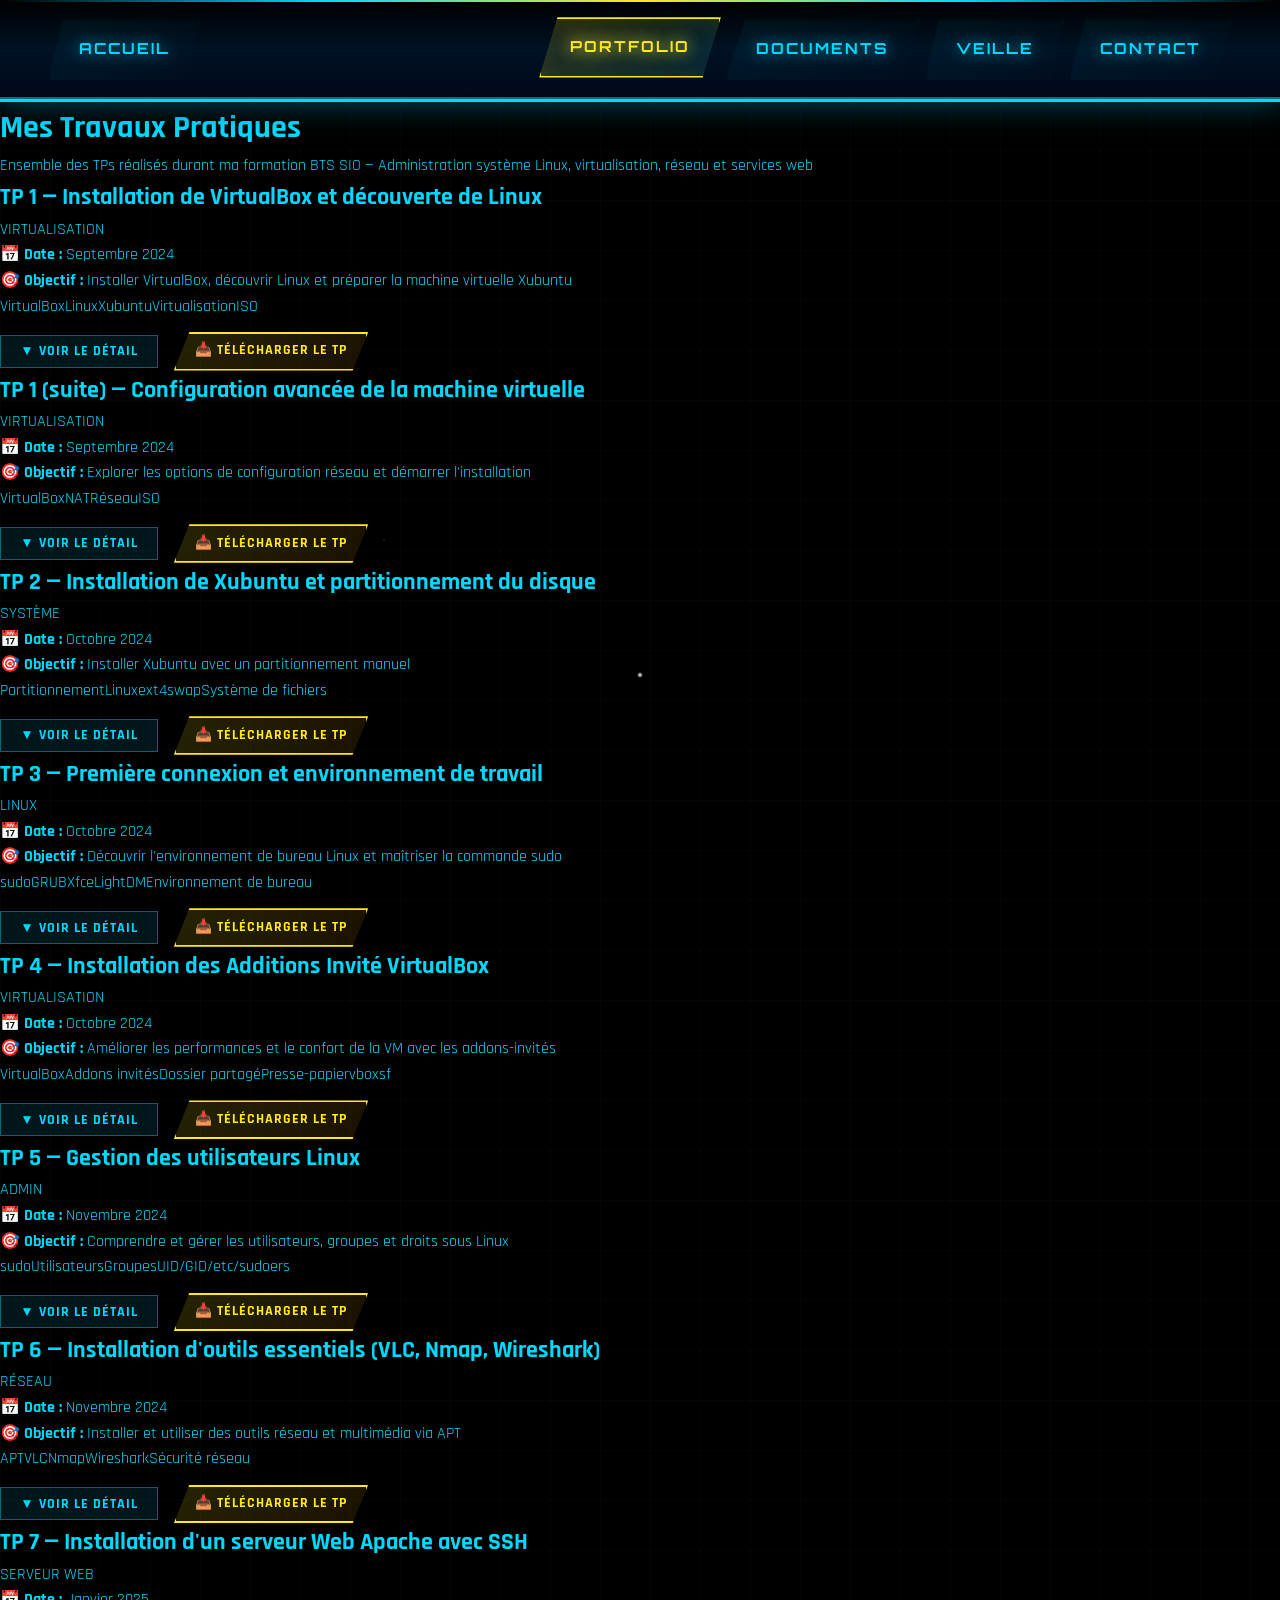
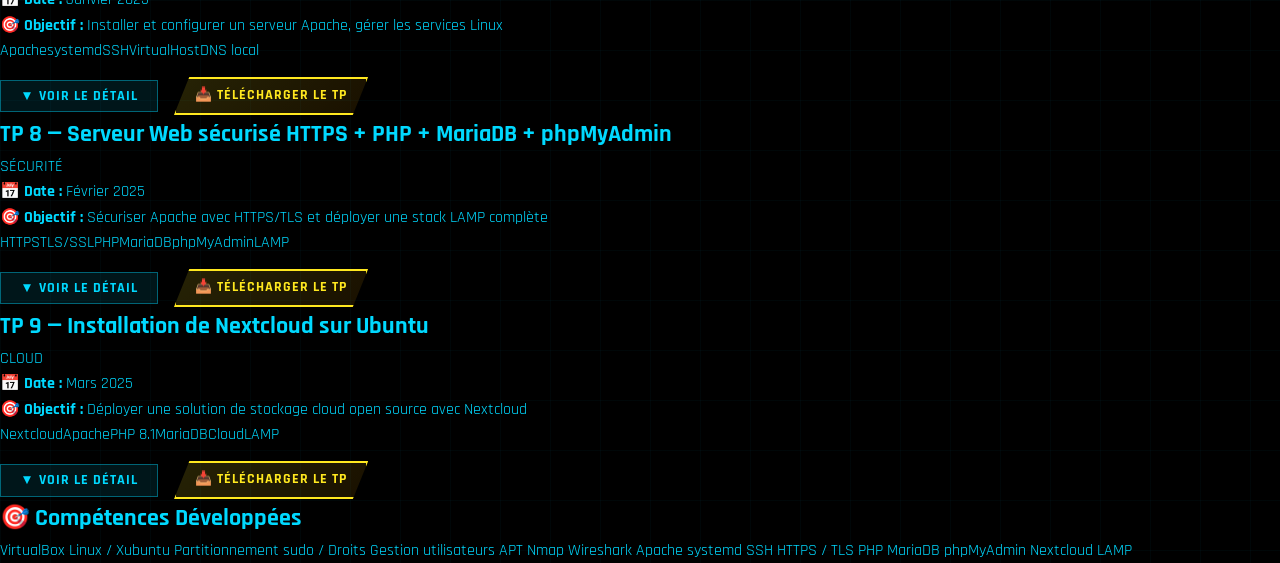
<file: TP.html>
<!DOCTYPE html>
<html lang="fr">
<head>
<meta charset="UTF-8">
<meta name="viewport" content="width=device-width, initial-scale=1.0">
<title>TPs - Karim Houderrani</title>
<link rel="stylesheet" href="style.css">
<style>
.tp-detail-section{margin-bottom:1.2rem;}
.tp-detail-section h3{font-size:0.95rem;color:#FFE81F;margin-bottom:0.5rem;border-left:3px solid #FFE81F;padding-left:0.7rem;text-shadow:0 0 8px rgba(255,232,31,0.6);}
.tp-detail-section ul{list-style:disc;padding-left:1.5rem;color:#B0E0FF;line-height:1.8;font-size:0.95rem;}
.tp-detail-section p{color:#B0E0FF;line-height:1.7;font-size:0.95rem;}
.cmd-block{background:#0a0f1a;border:1px solid #00D9FF;border-left:3px solid #FFE81F;padding:0.8rem 1rem;font-family:monospace;font-size:0.85rem;color:#7ee787;margin:0.5rem 0 1rem;overflow-x:auto;white-space:pre;box-shadow:inset 0 0 10px rgba(0,217,255,0.05);}
.tp-body{padding-top:1.2rem;border-top:1px solid rgba(0,217,255,0.2);margin-top:1rem;display:none;}
.tp-actions{display:flex;gap:1rem;margin-top:0.8rem;flex-wrap:wrap;align-items:center;}
.toggle-btn{background:rgba(0,217,255,0.1);border:1px solid rgba(0,217,255,0.4);color:#00D9FF;padding:0.4rem 1.2rem;font-size:0.85rem;cursor:pointer;transition:all 0.2s;font-family:'Rajdhani',sans-serif;font-weight:700;letter-spacing:1px;text-transform:uppercase;}
.toggle-btn:hover{background:rgba(0,217,255,0.25);box-shadow:0 0 15px rgba(0,217,255,0.4);}
.dl-btn{background:linear-gradient(135deg,rgba(255,232,31,0.15),rgba(255,165,0,0.1));border:2px solid #FFE81F;color:#FFE81F;padding:0.4rem 1.2rem;font-size:0.85rem;cursor:pointer;text-decoration:none;font-family:'Rajdhani',sans-serif;font-weight:700;letter-spacing:1px;text-transform:uppercase;display:inline-flex;align-items:center;gap:0.4rem;transition:all 0.2s;clip-path:polygon(8% 0%,100% 0%,92% 100%,0% 100%);}
.dl-btn:hover{background:linear-gradient(135deg,rgba(255,232,31,0.3),rgba(255,165,0,0.2));box-shadow:0 0 20px rgba(255,232,31,0.5);transform:translateY(-2px);}
</style>
</head>
<body>

<header>
  <nav>
    <ul class="menu-left">
      <li><a href="index.html">Accueil</a></li>
    </ul>
    <ul class="menu-right">
      <li class="has-submenu">
        <a href="#" class="active">Portfolio</a>
        <ul class="submenu">
          <li><a href="tp.html">TPs</a></li>
          <li><a href="projet.html">Projets</a></li>
          <li><a href="stagesio1.html">Stage SIO1</a></li>
          <li><a href="stagesio2.html">Stage SIO2</a></li>
        </ul>
      </li>
      <li class="has-submenu">
        <a href="#">Documents</a>
        <ul class="submenu">
          <li><a href="cv.html">CV</a></li>
          <li><a href="lettre de motivation.html">Lettre de motivation</a></li>
          <li><a href="conventionstagesio1.html">Convention SIO1</a></li>
          <li><a href="conventionstagesio2.html">Convention SIO2</a></li>
        </ul>
      </li>
      <li class="has-submenu">
        <a href="#">Veille</a>
        <ul class="submenu">
          <li><a href="veillesujet1.html">Thème 1</a></li>
          <li><a href="veillesujet2.html">Thème 2</a></li>
        </ul>
      </li>
      <li><a href="contact.html">Contact</a></li>
    </ul>
  </nav>
</header>

<main class="content-page">
  <div class="container">
    <h1 class="page-title">Mes Travaux Pratiques</h1>
    <p class="page-subtitle">Ensemble des TPs réalisés durant ma formation BTS SIO — Administration système Linux, virtualisation, réseau et services web</p>

    <!-- TP 1 -->
    <div class="tp-card">
      <div class="tp-header">
        <h2>TP 1 — Installation de VirtualBox et découverte de Linux</h2>
        <span class="tp-badge">VIRTUALISATION</span>
      </div>
      <div class="tp-content">
        <p><strong>📅 Date :</strong> Septembre 2024</p>
        <p><strong>🎯 Objectif :</strong> Installer VirtualBox, découvrir Linux et préparer la machine virtuelle Xubuntu</p>
        <div class="skills">
          <span class="skill-tag">VirtualBox</span><span class="skill-tag">Linux</span><span class="skill-tag">Xubuntu</span><span class="skill-tag">Virtualisation</span><span class="skill-tag">ISO</span>
        </div>
        <div class="tp-actions">
          <button class="toggle-btn" onclick="toggle(this)">▼ Voir le détail</button>
          <a class="dl-btn" href="docs/installation-et-configuration-xbuntu-avec-vb-etape-1.docx" download>📥 Télécharger le TP</a>
        </div>
        <div class="tp-body">
          <div class="tp-detail-section">
            <h3>Contexte</h3>
            <p>Linux est un système d'exploitation open source créé par Linus Torvalds en 1991, distribué sous licence GPL. Nous avons utilisé la distribution <strong>Xubuntu 25.10</strong>, légère et adaptée à une utilisation en machine virtuelle, sans modifier le système Windows hôte.</p>
          </div>
          <div class="tp-detail-section">
            <h3>Travail réalisé</h3>
            <ul>
              <li>Téléchargement et installation de VirtualBox sur Windows</li>
              <li>Création d'une machine virtuelle avec les ressources adaptées</li>
              <li>Montage de l'image ISO Xubuntu 25.10 dans le lecteur virtuel</li>
              <li>Recherche comparative : VirtualBox, Hyper-V, VMware (éditeur, fonctionnalités, usages)</li>
              <li>Étude des modes réseau : NAT, Accès par pont, Réseau interne, Host-only</li>
            </ul>
          </div>
          <div class="tp-detail-section">
            <h3>Compétences acquises</h3>
            <ul>
              <li>Comprendre le principe de la virtualisation</li>
              <li>Différencier les types de virtualisation et leurs usages</li>
              <li>Configurer une machine virtuelle dans VirtualBox</li>
              <li>Connaître les distributions Linux et leurs particularités</li>
            </ul>
          </div>
        </div>
      </div>
    </div>

    <!-- TP 1 suite -->
    <div class="tp-card">
      <div class="tp-header">
        <h2>TP 1 (suite) — Configuration avancée de la machine virtuelle</h2>
        <span class="tp-badge">VIRTUALISATION</span>
      </div>
      <div class="tp-content">
        <p><strong>📅 Date :</strong> Septembre 2024</p>
        <p><strong>🎯 Objectif :</strong> Explorer les options de configuration réseau et démarrer l'installation</p>
        <div class="skills">
          <span class="skill-tag">VirtualBox</span><span class="skill-tag">NAT</span><span class="skill-tag">Réseau</span><span class="skill-tag">ISO</span>
        </div>
        <div class="tp-actions">
          <button class="toggle-btn" onclick="toggle(this)">▼ Voir le détail</button>
          <a class="dl-btn" href="docs/installation-et-configuration-xbuntu-avec-vb-etape-1-suite.docx" download>📥 Télécharger le TP</a>
        </div>
        <div class="tp-body">
          <div class="tp-detail-section">
            <h3>Travail réalisé</h3>
            <ul>
              <li>Exploration des options de configuration de la machine virtuelle</li>
              <li>Découverte des modes de carte réseau (NAT, Pont, Réseau interne, Host-only)</li>
              <li>Insertion du fichier ISO Xubuntu 25.10 dans le lecteur DVD virtuel</li>
              <li>Démarrage de la machine virtuelle sur le DVD</li>
            </ul>
          </div>
          <div class="tp-detail-section">
            <h3>Modes réseau étudiés</h3>
            <ul>
              <li><strong>NAT</strong> — accès Internet via la machine hôte, isolé du réseau local</li>
              <li><strong>Pont (Bridged)</strong> — la VM est visible sur le réseau local comme une vraie machine</li>
              <li><strong>Réseau interne</strong> — communication uniquement entre VMs</li>
              <li><strong>Host-only</strong> — communication entre la VM et l'hôte uniquement</li>
            </ul>
          </div>
        </div>
      </div>
    </div>

    <!-- TP 2 -->
    <div class="tp-card">
      <div class="tp-header">
        <h2>TP 2 — Installation de Xubuntu et partitionnement du disque</h2>
        <span class="tp-badge">SYSTÈME</span>
      </div>
      <div class="tp-content">
        <p><strong>📅 Date :</strong> Octobre 2024</p>
        <p><strong>🎯 Objectif :</strong> Installer Xubuntu avec un partitionnement manuel</p>
        <div class="skills">
          <span class="skill-tag">Partitionnement</span><span class="skill-tag">Linux</span><span class="skill-tag">ext4</span><span class="skill-tag">swap</span><span class="skill-tag">Système de fichiers</span>
        </div>
        <div class="tp-actions">
          <button class="toggle-btn" onclick="toggle(this)">▼ Voir le détail</button>
          <a class="dl-btn" href="docs/installation-et-configuration-xbuntu-avec-vb-etape-2.docx" download>📥 Télécharger le TP</a>
        </div>
        <div class="tp-body">
          <div class="tp-detail-section">
            <h3>Structure des partitions créées</h3>
            <ul>
              <li><strong>/boot</strong> — 500 Mo, ext4 : fichiers de démarrage (GRUB)</li>
              <li><strong>swap</strong> — 1500 Mo : espace d'échange (extension de la RAM)</li>
              <li><strong>/</strong> — partition racine : système d'exploitation</li>
              <li><strong>/home</strong> — données et fichiers personnels des utilisateurs</li>
            </ul>
          </div>
          <div class="tp-detail-section">
            <h3>Travail réalisé</h3>
            <ul>
              <li>Sélection de la langue française et du clavier "French"</li>
              <li>Désactivation des mises à jour pendant l'installation</li>
              <li>Création manuelle de la table de partitions</li>
              <li>Configuration et validation de chaque partition</li>
              <li>Finalisation de l'installation et premier démarrage</li>
            </ul>
          </div>
        </div>
      </div>
    </div>

    <!-- TP 3 -->
    <div class="tp-card">
      <div class="tp-header">
        <h2>TP 3 — Première connexion et environnement de travail</h2>
        <span class="tp-badge">LINUX</span>
      </div>
      <div class="tp-content">
        <p><strong>📅 Date :</strong> Octobre 2024</p>
        <p><strong>🎯 Objectif :</strong> Découvrir l'environnement de bureau Linux et maîtriser la commande sudo</p>
        <div class="skills">
          <span class="skill-tag">sudo</span><span class="skill-tag">GRUB</span><span class="skill-tag">Xfce</span><span class="skill-tag">LightDM</span><span class="skill-tag">Environnement de bureau</span>
        </div>
        <div class="tp-actions">
          <button class="toggle-btn" onclick="toggle(this)">▼ Voir le détail</button>
          <a class="dl-btn" href="docs/etape-3-premiere-connexion-et-environnement-de-travail.docx" download>📥 Télécharger le TP</a>
        </div>
        <div class="tp-body">
          <div class="tp-detail-section">
            <h3>Contexte</h3>
            <p>La connexion se fait avec un compte utilisateur standard (jamais root). L'environnement <strong>Xfce</strong> est chargé via <strong>LightDM</strong>. La commande <strong>sudo</strong> permet d'exécuter des commandes administrateur ponctuellement.</p>
          </div>
          <div class="tp-detail-section">
            <h3>Commandes sudo</h3>
            <div class="cmd-block">sudo reboot          # Redémarre le système
sudo apt update      # Met à jour la liste des paquets</div>
          </div>
          <div class="tp-detail-section">
            <h3>Travail réalisé</h3>
            <ul>
              <li>Connexion avec le compte utilisateur créé à l'installation</li>
              <li>Découverte de l'environnement de bureau Xfce</li>
              <li>Modification de la résolution de l'écran virtuel</li>
              <li>Recherche comparative : GNOME, KDE Plasma, Xfce</li>
              <li>Compréhension du rôle de GRUB comme chargeur de noyau</li>
            </ul>
          </div>
        </div>
      </div>
    </div>

    <!-- TP 4 -->
    <div class="tp-card">
      <div class="tp-header">
        <h2>TP 4 — Installation des Additions Invité VirtualBox</h2>
        <span class="tp-badge">VIRTUALISATION</span>
      </div>
      <div class="tp-content">
        <p><strong>📅 Date :</strong> Octobre 2024</p>
        <p><strong>🎯 Objectif :</strong> Améliorer les performances et le confort de la VM avec les addons-invités</p>
        <div class="skills">
          <span class="skill-tag">VirtualBox</span><span class="skill-tag">Addons invités</span><span class="skill-tag">Dossier partagé</span><span class="skill-tag">Presse-papier</span><span class="skill-tag">vboxsf</span>
        </div>
        <div class="tp-actions">
          <button class="toggle-btn" onclick="toggle(this)">▼ Voir le détail</button>
          <a class="dl-btn" href="docs/etape-4-installation-et-configuration-des-addonsinvites-de-virtualbox.docx" download>📥 Télécharger le TP</a>
        </div>
        <div class="tp-body">
          <div class="tp-detail-section">
            <h3>Installation des addons et dossier partagé</h3>
            <div class="cmd-block">sudo ./VBoxLinuxAdditions.run
sudo reboot
mkdir $HOME/partage
sudo mount -t vboxsf share $HOME/partage</div>
          </div>
          <div class="tp-detail-section">
            <h3>Travail réalisé</h3>
            <ul>
              <li>Insertion de l'image ISO des additions via le menu Périphériques</li>
              <li>Lancement du script d'installation VBoxLinuxAdditions</li>
              <li>Activation du presse-papier partagé bidirectionnel</li>
              <li>Création et montage du dossier partagé Windows ↔ Ubuntu</li>
            </ul>
          </div>
        </div>
      </div>
    </div>

    <!-- TP 5 -->
    <div class="tp-card">
      <div class="tp-header">
        <h2>TP 5 — Gestion des utilisateurs Linux</h2>
        <span class="tp-badge">ADMIN</span>
      </div>
      <div class="tp-content">
        <p><strong>📅 Date :</strong> Novembre 2024</p>
        <p><strong>🎯 Objectif :</strong> Comprendre et gérer les utilisateurs, groupes et droits sous Linux</p>
        <div class="skills">
          <span class="skill-tag">sudo</span><span class="skill-tag">Utilisateurs</span><span class="skill-tag">Groupes</span><span class="skill-tag">UID/GID</span><span class="skill-tag">/etc/sudoers</span>
        </div>
        <div class="tp-actions">
          <button class="toggle-btn" onclick="toggle(this)">▼ Voir le détail</button>
          <a class="dl-btn" href="docs/etape-5-gestion-des-utilisateurs.docx" download>📥 Télécharger le TP</a>
        </div>
        <div class="tp-body">
          <div class="tp-detail-section">
            <h3>Commandes utilisées</h3>
            <div class="cmd-block">sudo cat /etc/sudoers        # Afficher la config sudo
cat /etc/group               # Lister les groupes
sudo useradd nomutilisateur  # Créer un utilisateur
sudo passwd nomutilisateur   # Définir un mot de passe
sudo usermod -aG sudo user   # Ajouter au groupe sudo</div>
          </div>
          <div class="tp-detail-section">
            <h3>Fichiers système clés</h3>
            <ul>
              <li><strong>/etc/sudoers</strong> — définit qui peut utiliser sudo et avec quels droits</li>
              <li><strong>/etc/passwd</strong> — liste de tous les utilisateurs du système</li>
              <li><strong>/etc/group</strong> — liste des groupes et leurs membres</li>
              <li><strong>/etc/shadow</strong> — mots de passe chiffrés (accès root uniquement)</li>
            </ul>
          </div>
        </div>
      </div>
    </div>

    <!-- TP 6 -->
    <div class="tp-card">
      <div class="tp-header">
        <h2>TP 6 — Installation d'outils essentiels (VLC, Nmap, Wireshark)</h2>
        <span class="tp-badge">RÉSEAU</span>
      </div>
      <div class="tp-content">
        <p><strong>📅 Date :</strong> Novembre 2024</p>
        <p><strong>🎯 Objectif :</strong> Installer et utiliser des outils réseau et multimédia via APT</p>
        <div class="skills">
          <span class="skill-tag">APT</span><span class="skill-tag">VLC</span><span class="skill-tag">Nmap</span><span class="skill-tag">Wireshark</span><span class="skill-tag">Sécurité réseau</span>
        </div>
        <div class="tp-actions">
          <button class="toggle-btn" onclick="toggle(this)">▼ Voir le détail</button>
          <a class="dl-btn" href="docs/etape-6-installation-d-application.docx" download>📥 Télécharger le TP</a>
        </div>
        <div class="tp-body">
          <div class="tp-detail-section">
            <h3>Installations</h3>
            <div class="cmd-block">sudo apt update && sudo apt install vlc
sudo apt install nmap
nmap localhost          # Scan réseau local
sudo apt install wireshark</div>
          </div>
          <div class="tp-detail-section">
            <h3>Outils installés</h3>
            <ul>
              <li><strong>VLC</strong> — lecteur multimédia universel</li>
              <li><strong>Nmap</strong> — cartographie réseau, détection des ports et services ouverts</li>
              <li><strong>Wireshark</strong> — capture et analyse du trafic réseau en temps réel (ARP, IP, TCP, DNS…)</li>
            </ul>
          </div>
        </div>
      </div>
    </div>

    <!-- TP 7 -->
    <div class="tp-card">
      <div class="tp-header">
        <h2>TP 7 — Installation d'un serveur Web Apache avec SSH</h2>
        <span class="tp-badge">SERVEUR WEB</span>
      </div>
      <div class="tp-content">
        <p><strong>📅 Date :</strong> Janvier 2025</p>
        <p><strong>🎯 Objectif :</strong> Installer et configurer un serveur Apache, gérer les services Linux</p>
        <div class="skills">
          <span class="skill-tag">Apache</span><span class="skill-tag">systemd</span><span class="skill-tag">SSH</span><span class="skill-tag">VirtualHost</span><span class="skill-tag">DNS local</span>
        </div>
        <div class="tp-actions">
          <button class="toggle-btn" onclick="toggle(this)">▼ Voir le détail</button>
          <a class="dl-btn" href="docs/etape-8-1-installation-serveur-web.docx" download>📥 Télécharger le TP</a>
        </div>
        <div class="tp-body">
          <div class="tp-detail-section">
            <h3>Gestion des services avec systemctl</h3>
            <div class="cmd-block">systemctl start apache2
systemctl stop apache2
systemctl restart apache2
systemctl status apache2
systemctl list-units --type=service</div>
          </div>
          <div class="tp-detail-section">
            <h3>Installation SSH + Apache</h3>
            <div class="cmd-block">sudo apt update
sudo apt install openssh-server apache2
systemctl status ssh
ssh localhost</div>
          </div>
          <div class="tp-detail-section">
            <h3>Compétences acquises</h3>
            <ul>
              <li>Gérer des services Linux avec systemd/systemctl</li>
              <li>Administrer un serveur à distance via SSH</li>
              <li>Créer des VirtualHosts Apache pour plusieurs sites</li>
              <li>Mettre en place une résolution DNS locale</li>
            </ul>
          </div>
        </div>
      </div>
    </div>

    <!-- TP 8 -->
    <div class="tp-card">
      <div class="tp-header">
        <h2>TP 8 — Serveur Web sécurisé HTTPS + PHP + MariaDB + phpMyAdmin</h2>
        <span class="tp-badge">SÉCURITÉ</span>
      </div>
      <div class="tp-content">
        <p><strong>📅 Date :</strong> Février 2025</p>
        <p><strong>🎯 Objectif :</strong> Sécuriser Apache avec HTTPS/TLS et déployer une stack LAMP complète</p>
        <div class="skills">
          <span class="skill-tag">HTTPS</span><span class="skill-tag">TLS/SSL</span><span class="skill-tag">PHP</span><span class="skill-tag">MariaDB</span><span class="skill-tag">phpMyAdmin</span><span class="skill-tag">LAMP</span>
        </div>
        <div class="tp-actions">
          <button class="toggle-btn" onclick="toggle(this)">▼ Voir le détail</button>
          <a class="dl-btn" href="docs/partie-8-2-serveur-web-securise-https-php-mariadb-phpmyadmin.docx" download>📥 Télécharger le TP</a>
        </div>
        <div class="tp-body">
          <div class="tp-detail-section">
            <h3>HTTP vs HTTPS</h3>
            <ul>
              <li><strong>Confidentialité</strong> — données chiffrées, illisibles pour un tiers</li>
              <li><strong>Intégrité</strong> — toute modification invalide la signature numérique</li>
              <li><strong>Authentification</strong> — le certificat SSL/TLS prouve l'identité du serveur</li>
            </ul>
          </div>
          <div class="tp-detail-section">
            <h3>Activation SSL + certificat auto-signé</h3>
            <div class="cmd-block">sudo a2enmod ssl
sudo systemctl restart apache2
sudo openssl req -x509 -nodes -days 365 -newkey rsa:2048 \
  -keyout /etc/ssl/private/monsite.key \
  -out /etc/ssl/certs/monsite.crt</div>
          </div>
          <div class="tp-detail-section">
            <h3>Installation PHP + MariaDB</h3>
            <div class="cmd-block">sudo apt install php libapache2-mod-php php-mysql
sudo apt install mariadb-server
sudo mysql_secure_installation</div>
          </div>
        </div>
      </div>
    </div>

    <!-- TP 9 -->
    <div class="tp-card">
      <div class="tp-header">
        <h2>TP 9 — Installation de Nextcloud sur Ubuntu</h2>
        <span class="tp-badge">CLOUD</span>
      </div>
      <div class="tp-content">
        <p><strong>📅 Date :</strong> Mars 2025</p>
        <p><strong>🎯 Objectif :</strong> Déployer une solution de stockage cloud open source avec Nextcloud</p>
        <div class="skills">
          <span class="skill-tag">Nextcloud</span><span class="skill-tag">Apache</span><span class="skill-tag">PHP 8.1</span><span class="skill-tag">MariaDB</span><span class="skill-tag">Cloud</span><span class="skill-tag">LAMP</span>
        </div>
        <div class="tp-actions">
          <button class="toggle-btn" onclick="toggle(this)">▼ Voir le détail</button>
          <a class="dl-btn" href="docs/installation_de_nextcloud_sur_debian.docx" download>📥 Télécharger le TP</a>
        </div>
        <div class="tp-body">
          <div class="tp-detail-section">
            <h3>Contexte</h3>
            <p>Nextcloud est une alternative open source à Google Drive, hébergée sur son propre serveur Linux. L'installation repose sur une pile LAMP complète (Linux, Apache, MariaDB, PHP).</p>
          </div>
          <div class="tp-detail-section">
            <h3>Étapes d'installation</h3>
            <div class="cmd-block">sudo apt update -y && sudo apt upgrade -y
sudo apt install apache2 -y
sudo systemctl enable apache2 && sudo systemctl start apache2
sudo apt install php8.1 php8.1-cli php8.1-xml php8.1-zip \
  php8.1-mbstring php8.1-curl php8.1-gd php8.1-mysql -y
sudo apt install mariadb-server -y
sudo mysql_secure_installation</div>
          </div>
          <div class="tp-detail-section">
            <h3>Compétences acquises</h3>
            <ul>
              <li>Déployer une application web complexe sur Linux</li>
              <li>Configurer une pile LAMP complète étape par étape</li>
              <li>Administrer MariaDB et créer des bases de données dédiées</li>
              <li>Mettre en place une solution cloud self-hosted open source</li>
            </ul>
          </div>
        </div>
      </div>
    </div>

    <!-- Résumé -->
    <div class="summary-card">
      <h2>🎯 Compétences Développées</h2>
      <div class="skills-summary">
        <span class="skill-tag">VirtualBox</span>
        <span class="skill-tag">Linux / Xubuntu</span>
        <span class="skill-tag">Partitionnement</span>
        <span class="skill-tag">sudo / Droits</span>
        <span class="skill-tag">Gestion utilisateurs</span>
        <span class="skill-tag">APT</span>
        <span class="skill-tag">Nmap</span>
        <span class="skill-tag">Wireshark</span>
        <span class="skill-tag">Apache</span>
        <span class="skill-tag">systemd</span>
        <span class="skill-tag">SSH</span>
        <span class="skill-tag">HTTPS / TLS</span>
        <span class="skill-tag">PHP</span>
        <span class="skill-tag">MariaDB</span>
        <span class="skill-tag">phpMyAdmin</span>
        <span class="skill-tag">Nextcloud</span>
        <span class="skill-tag">LAMP</span>
      </div>
    </div>

  </div>
</main>

<script>
function toggle(btn) {
  var body = btn.closest('.tp-content').querySelector('.tp-body');
  var open = body.style.display === 'block';
  body.style.display = open ? 'none' : 'block';
  btn.textContent = open ? '▼ Voir le détail' : '▲ Masquer';
}
</script>
</body>
</html>
</file>
<file: style.css>
/* Import de la police Star Wars (Aurebesh style) */
@import url('https://fonts.googleapis.com/css2?family=Orbitron:wght@400;700;900&family=Rajdhani:wght@300;500;700&display=swap');

/* Reset et base */
* {
    margin: 0;
    padding: 0;
    box-sizing: border-box;
}

body {
    font-family: 'Rajdhani', sans-serif;
    line-height: 1.6;
    color: #00D9FF;
    min-height: 100vh;
    background: #000000;
    position: relative;
    overflow-x: hidden;
}

/* Fond spatial avec étoiles multiples couches */
body::before {
    content: '';
    position: fixed;
    top: 0;
    left: 0;
    width: 100%;
    height: 100%;
    background-image: 
        radial-gradient(3px 3px at 20% 30%, white, transparent),
        radial-gradient(2px 2px at 60% 70%, rgba(255,255,255,0.8), transparent),
        radial-gradient(2px 2px at 50% 50%, white, transparent),
        radial-gradient(1px 1px at 80% 10%, rgba(255,255,255,0.9), transparent),
        radial-gradient(3px 3px at 90% 60%, white, transparent),
        radial-gradient(1px 1px at 33% 80%, rgba(255,255,255,0.7), transparent),
        radial-gradient(2px 2px at 15% 45%, white, transparent);
    background-size: 250% 250%;
    animation: stars 300s linear infinite;
    z-index: 0;
}

/* Couche d'étoiles supplémentaire */
body::after {
    content: '';
    position: fixed;
    top: 0;
    left: 0;
    width: 100%;
    height: 100%;
    background-image: 
        radial-gradient(1px 1px at 10% 20%, rgba(0, 217, 255, 0.5), transparent),
        radial-gradient(2px 2px at 70% 40%, rgba(255, 232, 31, 0.4), transparent),
        radial-gradient(1px 1px at 25% 60%, rgba(0, 217, 255, 0.6), transparent),
        radial-gradient(2px 2px at 85% 15%, rgba(255, 232, 31, 0.5), transparent);
    background-size: 300% 300%;
    animation: stars-slow 400s linear infinite;
    z-index: 1;
}

@keyframes stars {
    from { background-position: 0 0; }
    to { background-position: -10000px 5000px; }
}

@keyframes stars-slow {
    from { background-position: 0 0; }
    to { background-position: 5000px -10000px; }
}

/* Grille futuriste en arrière-plan */
body {
    background-image: 
        linear-gradient(rgba(0, 217, 255, 0.03) 1px, transparent 1px),
        linear-gradient(90deg, rgba(0, 217, 255, 0.03) 1px, transparent 1px);
    background-size: 50px 50px;
}

/* HEADER ET NAVIGATION FUTURISTE */
header {
    background: linear-gradient(180deg, 
        rgba(0,0,0,0.95) 0%, 
        rgba(0,20,40,0.9) 50%,
        rgba(0,10,30,0.85) 100%);
    position: sticky;
    top: 0;
    z-index: 1000;
    box-shadow: 
        0 0 30px rgba(0, 217, 255, 0.4),
        0 5px 20px rgba(0, 0, 0, 0.8),
        inset 0 -2px 0 rgba(0, 217, 255, 0.5);
    border-bottom: 3px solid #00D9FF;
    backdrop-filter: blur(15px);
}

/* Ligne lumineuse animée en haut du header */
header::before {
    content: '';
    position: absolute;
    top: 0;
    left: 0;
    width: 100%;
    height: 2px;
    background: linear-gradient(90deg, 
        transparent, 
        #00D9FF, 
        #FFE81F, 
        #00D9FF, 
        transparent);
    animation: scan 4s linear infinite;
}

@keyframes scan {
    0% { transform: translateX(-100%); }
    100% { transform: translateX(100%); }
}

nav {
    display: flex;
    justify-content: space-between;
    align-items: center;
    padding: 1.2rem 3rem;
    max-width: 1600px;
    margin: 0 auto;
    position: relative;
}

nav ul {
    list-style: none;
    display: flex;
    gap: 0.3rem;
    align-items: center;
}

nav a {
    color: #00D9FF;
    text-decoration: none;
    padding: 1rem 1.8rem;
    display: block;
    font-weight: 700;
    text-transform: uppercase;
    letter-spacing: 2px;
    transition: all 0.3s ease;
    border: 2px solid transparent;
    position: relative;
    font-size: 0.95rem;
    font-family: 'Orbitron', sans-serif;
    text-shadow: 0 0 15px rgba(0, 217, 255, 0.8);
    clip-path: polygon(10% 0%, 100% 0%, 90% 100%, 0% 100%);
    background: linear-gradient(135deg, rgba(0, 217, 255, 0.05), transparent);
}

/* Effet hologramme sur les liens */
nav a::before {
    content: '';
    position: absolute;
    top: 0;
    left: -100%;
    width: 100%;
    height: 100%;
    background: linear-gradient(90deg, 
        transparent, 
        rgba(0, 217, 255, 0.4), 
        transparent);
    transition: left 0.5s ease;
}

nav a:hover::before {
    left: 100%;
}

nav a:hover,
nav a.active {
    color: #FFE81F;
    border: 2px solid #FFE81F;
    background: linear-gradient(135deg, 
        rgba(255, 232, 31, 0.15), 
        rgba(0, 217, 255, 0.1));
    box-shadow: 
        0 0 25px rgba(255, 232, 31, 0.6),
        inset 0 0 20px rgba(255, 232, 31, 0.1);
    text-shadow: 
        0 0 15px rgba(255, 232, 31, 1),
        0 0 30px rgba(255, 232, 31, 0.5);
    transform: translateY(-2px);
}

/* Sous-menus futuristes */
.has-submenu {
    position: relative;
}

.submenu {
    display: none;
    position: absolute;
    top: 100%;
    left: 0;
    background: linear-gradient(180deg, 
        rgba(0,10,30,0.98) 0%, 
        rgba(0,20,40,0.95) 100%);
    border: 2px solid #00D9FF;
    box-shadow: 
        0 10px 30px rgba(0, 217, 255, 0.4),
        inset 0 0 20px rgba(0, 217, 255, 0.05);
    min-width: 250px;
    backdrop-filter: blur(15px);
    clip-path: polygon(0 0, 100% 0, 95% 100%, 5% 100%);
}

.has-submenu:hover .submenu {
    display: block;
    animation: slideDown 0.3s ease;
}

@keyframes slideDown {
    from {
        opacity: 0;
        transform: translateY(-10px);
    }
    to {
        opacity: 1;
        transform: translateY(0);
    }
}

.submenu li {
    border-bottom: 1px solid rgba(0, 217, 255, 0.2);
}

.submenu li:last-child {
    border-bottom: none;
}

.submenu a {
    padding: 1.2rem 2rem;
    font-size: 0.9rem;
    clip-path: none;
}

/* COMPTEUR D'EXPLOSIONS FUTURISTE */
#explosion-counter {
    position: fixed;
    top: 100px;
    right: 30px;
    background: linear-gradient(135deg, 
        rgba(0,10,30,0.95) 0%, 
        rgba(0,30,60,0.9) 100%);
    color: #00D9FF;
    padding: 20px 30px;
    border: 3px solid #00D9FF;
    font-weight: 700;
    text-transform: uppercase;
    box-shadow: 
        0 0 30px rgba(0, 217, 255, 0.5),
        inset 0 0 20px rgba(0, 217, 255, 0.1);
    z-index: 999;
    font-size: 15px;
    font-family: 'Orbitron', sans-serif;
    letter-spacing: 2px;
    transition: all 0.3s ease;
    backdrop-filter: blur(10px);
    clip-path: polygon(5% 0%, 100% 0%, 95% 100%, 0% 100%);
}

#explosion-counter::before {
    content: '';
    position: absolute;
    top: -2px;
    left: -2px;
    right: -2px;
    bottom: -2px;
    background: linear-gradient(45deg, #00D9FF, #FFE81F);
    z-index: -1;
    filter: blur(10px);
    opacity: 0.3;
    animation: pulse 2s ease-in-out infinite;
}

@keyframes pulse {
    0%, 100% { opacity: 0.3; }
    50% { opacity: 0.6; }
}

#explosion-count {
    color: #FFE81F;
    font-size: 28px;
    text-shadow: 
        0 0 15px rgba(255, 232, 31, 1),
        0 0 30px rgba(255, 232, 31, 0.5);
    font-weight: 900;
}

/* HERO SECTION CINÉMATIQUE */
.hero-section {
    min-height: calc(100vh - 80px);
    display: flex;
    align-items: center;
    justify-content: center;
    text-align: center;
    padding: 5rem 2rem;
    position: relative;
    z-index: 10;
}

/* Effet de lueur bleue centrale */
.hero-section::before {
    content: '';
    position: absolute;
    top: 50%;
    left: 50%;
    transform: translate(-50%, -50%);
    width: 800px;
    height: 800px;
    background: radial-gradient(circle, 
        rgba(0, 217, 255, 0.15) 0%, 
        transparent 70%);
    animation: breathe 8s ease-in-out infinite;
}

@keyframes breathe {
    0%, 100% { transform: translate(-50%, -50%) scale(1); opacity: 0.15; }
    50% { transform: translate(-50%, -50%) scale(1.2); opacity: 0.25; }
}

.hero-content {
    max-width: 900px;
    background: linear-gradient(135deg, 
        rgba(0,10,30,0.85) 0%, 
        rgba(0,30,60,0.75) 100%);
    padding: 5rem 4rem;
    border: 3px solid #00D9FF;
    box-shadow: 
        0 0 50px rgba(0, 217, 255, 0.5),
        inset 0 0 80px rgba(0, 217, 255, 0.08);
    backdrop-filter: blur(15px);
    position: relative;
    clip-path: polygon(2% 0%, 98% 0%, 100% 5%, 100% 95%, 98% 100%, 2% 100%, 0% 95%, 0% 5%);
}

/* Coins lumineux */
.hero-content::before,
.hero-content::after {
    content: '';
    position: absolute;
    width: 30px;
    height: 30px;
    border: 3px solid #FFE81F;
    box-shadow: 0 0 20px rgba(255, 232, 31, 0.8);
}

.hero-content::before {
    top: 10px;
    left: 10px;
    border-right: none;
    border-bottom: none;
}

.hero-content::after {
    bottom: 10px;
    right: 10px;
    border-left: none;
    border-top: none;
}

.hero-content h1 {
    font-size: 4.5rem;
    margin-bottom: 2rem;
    font-family: 'Orbitron', sans-serif;
    font-weight: 900;
    color: #00D9FF;
    text-shadow: 
        0 0 20px rgba(0, 217, 255, 1),
        0 0 40px rgba(0, 217, 255, 0.7),
        0 0 60px rgba(0, 217, 255, 0.4);
    letter-spacing: 4px;
    animation: titleGlow 3s ease-in-out infinite alternate;
}

@keyframes titleGlow {
    from {
        text-shadow: 
            0 0 20px rgba(0, 217, 255, 1),
            0 0 40px rgba(0, 217, 255, 0.7);
    }
    to {
        text-shadow: 
            0 0 30px rgba(0, 217, 255, 1),
            0 0 60px rgba(0, 217, 255, 0.9),
            0 0 90px rgba(0, 217, 255, 0.6);
    }
}

.hero-content p {
    font-size: 1.5rem;
    color: #B0E0FF;
    margin-bottom: 1.5rem;
    line-height: 2;
    font-weight: 300;
    letter-spacing: 1px;
}

.hero-content strong {
    color: #FFE81F;
    font-weight: 700;
    text-shadow: 0 0 15px rgba(255, 232, 31, 0.8);
}

.hero-buttons {
    display: flex;
    gap: 2rem;
    justify-content: center;
    margin-top: 3rem;
}

.btn-primary,
.btn-secondary {
    padding: 1.3rem 3rem;
    text-decoration: none;
    font-weight: 700;
    text-transform: uppercase;
    letter-spacing: 2px;
    border: 3px solid;
    transition: all 0.4s ease;
    display: inline-block;
    font-family: 'Orbitron', sans-serif;
    font-size: 1rem;
    position: relative;
    overflow: hidden;
}

.btn-primary {
    background: linear-gradient(135deg, #FFE81F 0%, #FFA500 100%);
    color: #000;
    border-color: #FFE81F;
    box-shadow: 
        0 0 30px rgba(255, 232, 31, 0.6),
        inset 0 0 20px rgba(255, 255, 255, 0.2);
    clip-path: polygon(8% 0%, 100% 0%, 92% 100%, 0% 100%);
}

.btn-primary::before {
    content: '';
    position: absolute;
    top: 50%;
    left: 50%;
    width: 0;
    height: 0;
    background: rgba(255, 255, 255, 0.3);
    transform: translate(-50%, -50%);
    border-radius: 50%;
    transition: width 0.6s ease, height 0.6s ease;
}

.btn-primary:hover::before {
    width: 400px;
    height: 400px;
}

.btn-primary:hover {
    box-shadow: 
        0 0 50px rgba(255, 232, 31, 1),
        inset 0 0 30px rgba(255, 255, 255, 0.3);
    transform: translateY(-5px) scale(1.05);
}

.btn-secondary {
    background: transparent;
    color: #00D9FF;
    border-color: #00D9FF;
    box-shadow: 0 0 20px rgba(0, 217, 255, 0.3);
    clip-path: polygon(0% 0%, 92% 0%, 100% 8%, 100% 100%, 8% 100%, 0% 92%);
}

.btn-secondary:hover {
    background: rgba(0, 217, 255, 0.15);
    box-shadow: 
        0 0 40px rgba(0, 217, 255, 0.8),
        inset 0 0 20px rgba(0, 217, 255, 0.2);
    transform: translateY(-5px);
}

/* SECTION INFO FUTURISTE */
.quick-info {
    padding: 5rem 2rem;
    background: linear-gradient(180deg, 
        rgba(0,0,0,0) 0%, 
        rgba(0,20,40,0.3) 50%,
        rgba(0,0,0,0) 100%);
    position: relative;
    z-index: 10;
}

.container {
    max-width: 1400px;
    margin: 0 auto;
}

.info-grid {
    display: grid;
    grid-template-columns: repeat(auto-fit, minmax(320px, 1fr));
    gap: 3rem;
}

.info-card {
    background: linear-gradient(135deg, 
        rgba(0,10,30,0.9) 0%, 
        rgba(0,30,60,0.85) 100%);
    padding: 3rem 2.5rem;
    border: 3px solid #00D9FF;
    box-shadow: 
        0 0 30px rgba(0, 217, 255, 0.3),
        inset 0 0 30px rgba(0, 217, 255, 0.05);
    text-align: center;
    transition: all 0.4s ease;
    backdrop-filter: blur(10px);
    position: relative;
    clip-path: polygon(0 0, 100% 0, 100% 90%, 90% 100%, 0 100%);
}

.info-card::before {
    content: '';
    position: absolute;
    top: 0;
    left: 0;
    width: 100%;
    height: 100%;
    background: linear-gradient(45deg, 
        transparent 48%, 
        rgba(0, 217, 255, 0.1) 50%, 
        transparent 52%);
    background-size: 20px 20px;
    opacity: 0;
    transition: opacity 0.4s ease;
}

.info-card:hover::before {
    opacity: 1;
}

.info-card:hover {
    transform: translateY(-15px) scale(1.02);
    border-color: #FFE81F;
    box-shadow: 
        0 0 50px rgba(255, 232, 31, 0.6),
        inset 0 0 40px rgba(255, 232, 31, 0.1);
}

.info-card .icon {
    font-size: 5rem;
    margin-bottom: 1.5rem;
    filter: drop-shadow(0 0 20px rgba(0, 217, 255, 0.8));
    transition: all 0.4s ease;
}

.info-card:hover .icon {
    filter: drop-shadow(0 0 30px rgba(255, 232, 31, 1));
    transform: scale(1.2) rotateY(360deg);
}

.info-card h3 {
    color: #00D9FF;
    font-size: 1.8rem;
    margin-bottom: 1.5rem;
    text-transform: uppercase;
    letter-spacing: 3px;
    font-family: 'Orbitron', sans-serif;
    font-weight: 700;
    text-shadow: 0 0 15px rgba(0, 217, 255, 0.8);
}

.info-card:hover h3 {
    color: #FFE81F;
    text-shadow: 0 0 20px rgba(255, 232, 31, 1);
}

.info-card p {
    color: #B0E0FF;
    font-size: 1.1rem;
    line-height: 1.8;
    font-weight: 300;
}

/* RESPONSIVE */
@media (max-width: 768px) {
    nav {
        flex-direction: column;
        padding: 1rem;
    }
    
    nav ul {
        flex-wrap: wrap;
        justify-content: center;
    }
    
    nav a {
        padding: 0.8rem 1.2rem;
        font-size: 0.85rem;
    }
    
    .hero-content {
        padding: 3rem 2rem;
    }
    
    .hero-content h1 {
        font-size: 2.5rem;
    }
    
    .hero-content p {
        font-size: 1.1rem;
    }
    
    .hero-buttons {
        flex-direction: column;
        gap: 1rem;
    }
    
    .info-grid {
        grid-template-columns: 1fr;
    }
    
    #explosion-counter {
        top: 80px;
        right: 15px;
        padding: 12px 20px;
        font-size: 12px;
    }
    
    #explosion-count {
        font-size: 20px;
    }
}

/* SCROLLBAR FUTURISTE */
::-webkit-scrollbar {
    width: 14px;
}

::-webkit-scrollbar-track {
    background: #000;
    border-left: 2px solid #00D9FF;
    box-shadow: inset 0 0 10px rgba(0, 217, 255, 0.2);
}

::-webkit-scrollbar-thumb {
    background: linear-gradient(180deg, #00D9FF, #FFE81F);
    border-radius: 10px;
    border: 2px solid #000;
    box-shadow: 0 0 15px rgba(0, 217, 255, 0.8);
}

::-webkit-scrollbar-thumb:hover {
    background: linear-gradient(180deg, #FFE81F, #00D9FF);
    box-shadow: 0 0 25px rgba(255, 232, 31, 1);
}
/* STYLES POUR LES PAGES CV, LETTRE, PROJETS ET CONTACT */

/* CV STYLES */
.cv-section {
    background: linear-gradient(135deg, rgba(0,10,30,0.9), rgba(0,30,60,0.85));
    border: 3px solid #00D9FF;
    padding: 2.5rem;
    margin-bottom: 2.5rem;
    box-shadow: 0 0 30px rgba(0, 217, 255, 0.3);
    clip-path: polygon(0 0, 100% 0, 100% 97%, 98% 100%, 0 100%);
}

.cv-section h2 {
    font-size: 2rem;
    color: #FFE81F;
    margin-bottom: 1.5rem;
    text-shadow: 0 0 15px rgba(255, 232, 31, 0.8);
}

.cv-content p {
    color: #B0E0FF;
    margin-bottom: 1rem;
}

.experience-item, .education-item {
    background: rgba(0, 217, 255, 0.05);
    border-left: 4px solid #00D9FF;
    padding: 1.5rem;
    margin: 1.5rem 0;
}

.exp-header, .edu-header {
    display: flex;
    justify-content: space-between;
    align-items: center;
    margin-bottom: 0.5rem;
    flex-wrap: wrap;
}

.exp-header h3, .edu-header h3 {
    color: #00D9FF;
    font-size: 1.4rem;
}

.exp-date, .edu-date {
    color: #FFE81F;
    font-weight: 700;
}

.exp-company, .edu-school {
    color: #B0E0FF;
    font-style: italic;
    margin-bottom: 1rem;
}

.skills-category {
    margin-bottom: 2rem;
}

.skills-category h3 {
    color: #FFE81F;
    font-size: 1.2rem;
    margin-bottom: 1rem;
}

.cert-list, .language-list {
    display: grid;
    gap: 1.5rem;
}

.cert-item, .language-item {
    background: rgba(0, 217, 255, 0.05);
    padding: 1.5rem;
    border-left: 4px solid #FFE81F;
}

.cert-item h3 {
    color: #00D9FF;
    margin-bottom: 0.5rem;
}

.language-item {
    display: flex;
    justify-content: space-between;
    align-items: center;
}

.lang-name {
    color: #00D9FF;
    font-weight: 700;
}

.lang-level {
    color: #FFE81F;
}

.interests {
    display: grid;
    grid-template-columns: repeat(auto-fit, minmax(250px, 1fr));
    gap: 1.5rem;
}

.interest-item {
    background: rgba(0, 217, 255, 0.05);
    padding: 1.5rem;
    text-align: center;
    border: 2px solid #00D9FF;
}

.interest-icon {
    font-size: 3rem;
    display: block;
    margin-bottom: 1rem;
}

/* LETTRE STYLES */
.letter-container {
    background: linear-gradient(135deg, rgba(0,10,30,0.95), rgba(0,30,60,0.9));
    border: 3px solid #00D9FF;
    padding: 4rem 3rem;
    box-shadow: 0 0 40px rgba(0, 217, 255, 0.4);
    max-width: 900px;
    margin: 0 auto;
}

.letter-header {
    display: flex;
    justify-content: space-between;
    margin-bottom: 3rem;
    flex-wrap: wrap;
    gap: 2rem;
}

.sender-info, .recipient-info {
    flex: 1;
    min-width: 200px;
}

.sender-info p, .recipient-info p {
    color: #B0E0FF;
    margin-bottom: 0.3rem;
}

.letter-date {
    text-align: right;
    margin-bottom: 2rem;
}

.letter-date p {
    color: #FFE81F;
}

.letter-object {
    margin-bottom: 2rem;
    padding-bottom: 1rem;
    border-bottom: 2px solid rgba(0, 217, 255, 0.3);
}

.letter-object p {
    color: #00D9FF;
}

.letter-body {
    line-height: 2;
}

.salutation {
    color: #00D9FF;
    font-weight: 700;
    margin-bottom: 2rem;
}

.paragraph {
    color: #B0E0FF;
    text-align: justify;
    margin-bottom: 1.5rem;
}

.closing {
    color: #B0E0FF;
    margin-top: 2rem;
    margin-bottom: 3rem;
}

.signature {
    text-align: right;
}

.signature p {
    color: #FFE81F;
}

.letter-footer {
    margin-top: 3rem;
    padding-top: 1rem;
    border-top: 2px solid rgba(0, 217, 255, 0.3);
}

/* PROJET STYLES */
.project-card {
    background: linear-gradient(135deg, rgba(0,10,30,0.9), rgba(0,30,60,0.85));
    border: 3px solid #00D9FF;
    padding: 2.5rem;
    margin-bottom: 3rem;
    box-shadow: 0 0 30px rgba(0, 217, 255, 0.3);
    display: flex;
    gap: 2rem;
    transition: all 0.4s ease;
    flex-wrap: wrap;
}

.project-card.featured {
    border-color: #FFE81F;
    box-shadow: 0 0 40px rgba(255, 232, 31, 0.5);
}

.project-card:hover {
    transform: translateY(-5px);
    box-shadow: 0 0 50px rgba(0, 217, 255, 0.5);
}

.project-image {
    flex: 0 0 200px;
}

.project-placeholder {
    width: 200px;
    height: 200px;
    background: linear-gradient(135deg, rgba(0, 217, 255, 0.1), rgba(255, 232, 31, 0.1));
    border: 2px solid #00D9FF;
    display: flex;
    align-items: center;
    justify-content: center;
    font-size: 5rem;
}

.project-content {
    flex: 1;
    min-width: 300px;
}

.project-header {
    display: flex;
    justify-content: space-between;
    align-items: center;
    margin-bottom: 1rem;
    flex-wrap: wrap;
    gap: 1rem;
}

.project-header h2 {
    color: #00D9FF;
    margin: 0;
}

.project-status {
    padding: 0.5rem 1.5rem;
    font-weight: 700;
    font-size: 0.85rem;
    letter-spacing: 1px;
    clip-path: polygon(10% 0%, 100% 0%, 90% 100%, 0% 100%);
}

.project-status.completed {
    background: #4AF626;
    color: #000;
}

.project-status.progress {
    background: #FFE81F;
    color: #000;
}

.project-status.planning {
    background: rgba(0, 217, 255, 0.3);
    color: #00D9FF;
    border: 2px solid #00D9FF;
}

.project-description {
    color: #B0E0FF;
    margin-bottom: 1.5rem;
    line-height: 1.8;
}

.project-tech h3 {
    color: #FFE81F;
    font-size: 1.1rem;
    margin-bottom: 0.8rem;
}

.project-details {
    margin-top: 1.5rem;
}

.project-details p {
    color: #B0E0FF;
    margin-bottom: 0.5rem;
}

.project-details a {
    color: #00D9FF;
    text-decoration: underline;
}

/* CONTACT STYLES */
.contact-wrapper {
    display: grid;
    grid-template-columns: 1fr 2fr;
    gap: 3rem;
    margin-bottom: 4rem;
}

.contact-info {
    background: linear-gradient(135deg, rgba(0,10,30,0.9), rgba(0,30,60,0.85));
    border: 3px solid #00D9FF;
    padding: 2.5rem;
    box-shadow: 0 0 30px rgba(0, 217, 255, 0.3);
    height: fit-content;
}

.contact-info h2 {
    color: #FFE81F;
    margin-bottom: 2rem;
}

.contact-item {
    display: flex;
    gap: 1.5rem;
    margin-bottom: 2rem;
    align-items: flex-start;
}

.contact-icon {
    font-size: 2rem;
}

.contact-details h3 {
    color: #00D9FF;
    font-size: 1.1rem;
    margin-bottom: 0.3rem;
}

.contact-details p {
    color: #B0E0FF;
}

.contact-details a {
    color: #00D9FF;
    text-decoration: underline;
}

.availability {
    margin-top: 2rem;
    padding-top: 2rem;
    border-top: 2px solid rgba(0, 217, 255, 0.3);
}

.availability h3 {
    color: #4AF626;
    margin-bottom: 0.5rem;
}

.availability p {
    color: #B0E0FF;
}

.contact-form-container {
    background: linear-gradient(135deg, rgba(0,10,30,0.9), rgba(0,30,60,0.85));
    border: 3px solid #00D9FF;
    padding: 2.5rem;
    box-shadow: 0 0 30px rgba(0, 217, 255, 0.3);
}

.contact-form-container h2 {
    color: #FFE81F;
    margin-bottom: 2rem;
}

.contact-form .form-row {
    display: grid;
    grid-template-columns: 1fr 1fr;
    gap: 1.5rem;
}

.form-group {
    margin-bottom: 1.5rem;
}

.form-group label {
    display: block;
    color: #00D9FF;
    font-weight: 700;
    margin-bottom: 0.5rem;
    text-transform: uppercase;
    letter-spacing: 1px;
}

.form-group input,
.form-group select,
.form-group textarea {
    width: 100%;
    padding: 1rem;
    background: rgba(0, 0, 0, 0.5);
    border: 2px solid #00D9FF;
    color: #B0E0FF;
    font-size: 1rem;
    transition: all 0.3s ease;
}

.form-group input:focus,
.form-group select:focus,
.form-group textarea:focus {
    outline: none;
    border-color: #FFE81F;
    box-shadow: 0 0 20px rgba(255, 232, 31, 0.3);
}

.form-group textarea {
    min-height: 150px;
    resize: vertical;
}

.btn-submit {
    width: 100%;
    padding: 1.3rem;
    background: linear-gradient(135deg, #FFE81F, #FFA500);
    border: 3px solid #FFE81F;
    color: #000;
    font-weight: 700;
    font-size: 1.1rem;
    cursor: pointer;
    transition: all 0.3s ease;
    clip-path: polygon(5% 0%, 100% 0%, 95% 100%, 0% 100%);
}

.btn-submit:hover {
    box-shadow: 0 0 40px rgba(255, 232, 31, 0.8);
    transform: translateY(-3px);
}

.form-feedback {
    margin-top: 1.5rem;
    padding: 1rem;
    border-radius: 5px;
    text-align: center;
    font-weight: 700;
    display: none;
}

.form-feedback.loading {
    background: rgba(0, 217, 255, 0.2);
    color: #00D9FF;
}

.form-feedback.success {
    background: rgba(74, 246, 38, 0.2);
    color: #4AF626;
}

.social-section {
    text-align: center;
    margin-top: 4rem;
}

.social-section h2 {
    color: #FFE81F;
    margin-bottom: 2rem;
}

.social-links {
    display: flex;
    gap: 2rem;
    justify-content: center;
    flex-wrap: wrap;
}

.social-link {
    display: flex;
    flex-direction: column;
    align-items: center;
    gap: 0.5rem;
    padding: 1.5rem;
    background: linear-gradient(135deg, rgba(0,10,30,0.9), rgba(0,30,60,0.85));
    border: 2px solid #00D9FF;
    color: #00D9FF;
    text-decoration: none;
    transition: all 0.3s ease;
    min-width: 120px;
}

.social-link:hover {
    border-color: #FFE81F;
    transform: translateY(-5px);
    box-shadow: 0 0 30px rgba(255, 232, 31, 0.5);
}

.social-icon {
    font-size: 2.5rem;
}

@media (max-width: 968px) {
    .contact-wrapper {
        grid-template-columns: 1fr;
    }
    
    .contact-form .form-row {
        grid-template-columns: 1fr;
    }
    
    .project-card {
        flex-direction: column;
    }
    
    .project-image {
        flex: 1;
    }
}
</file>
